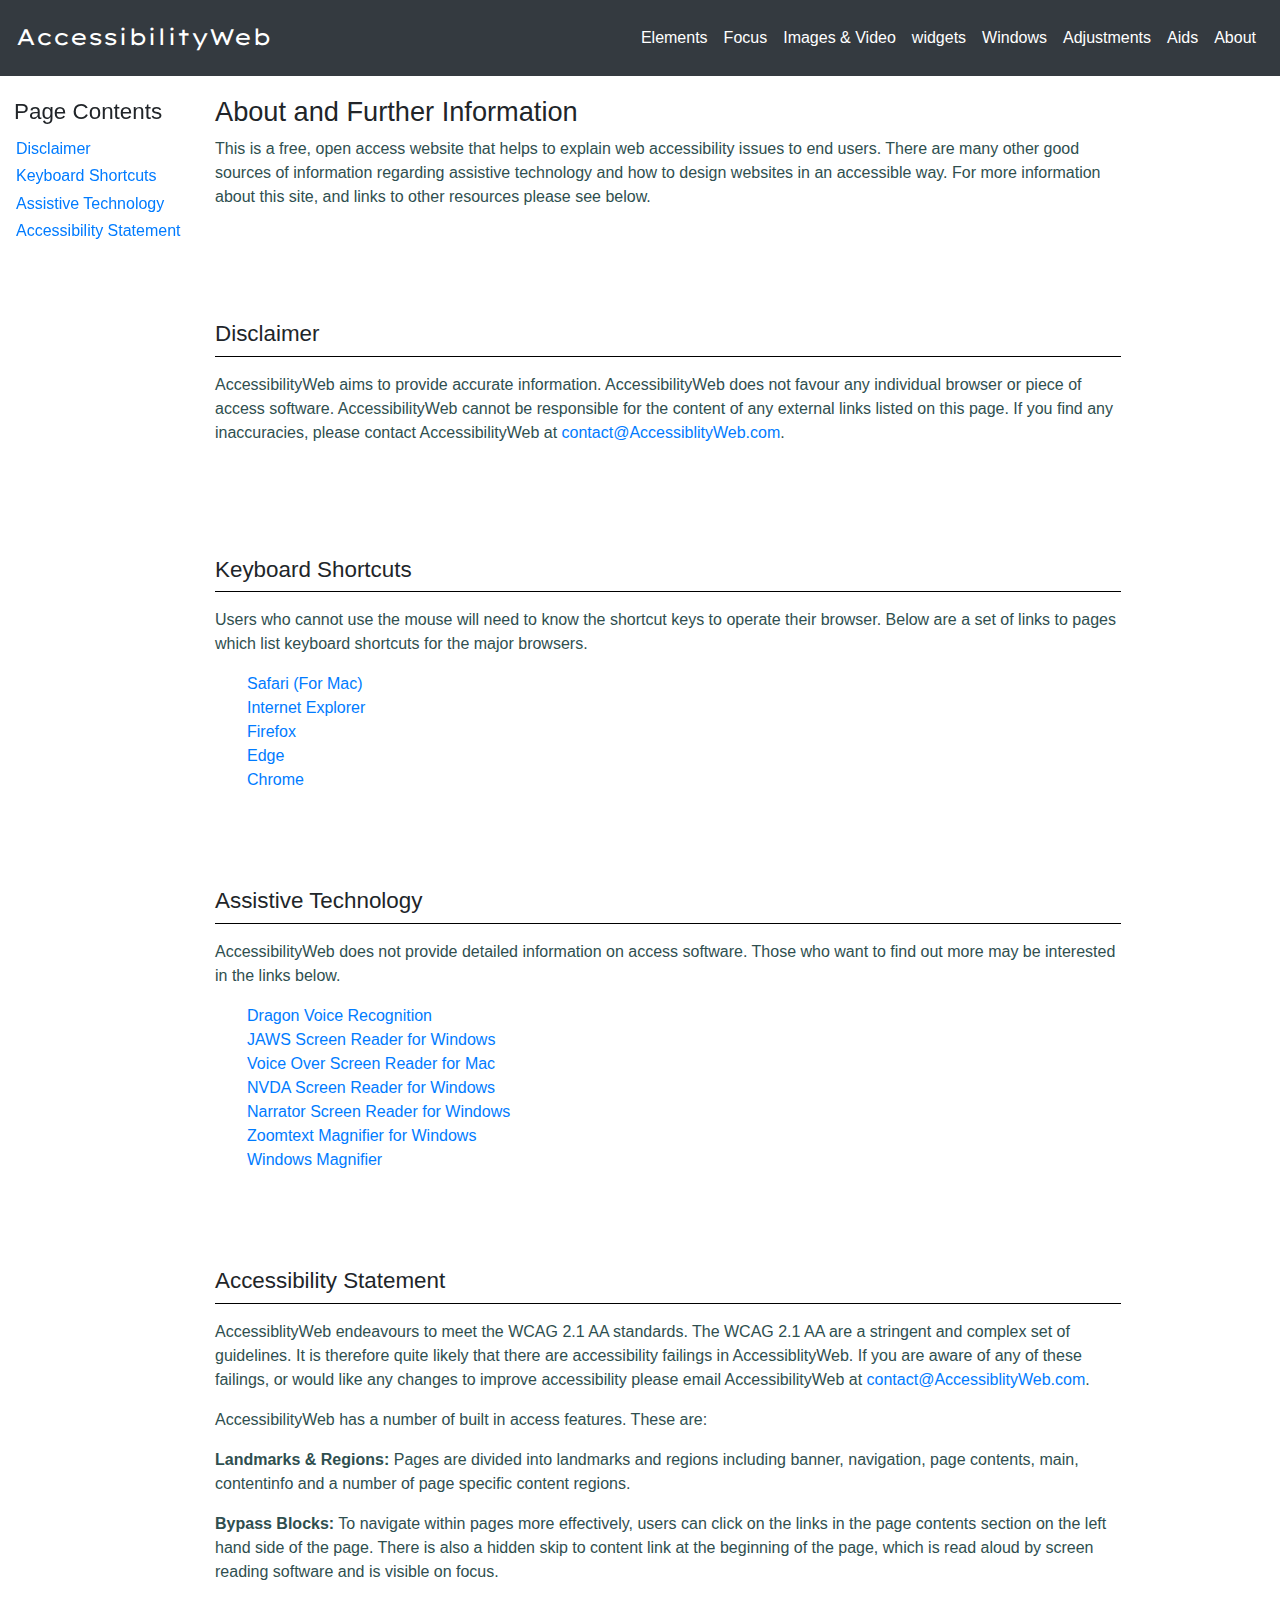
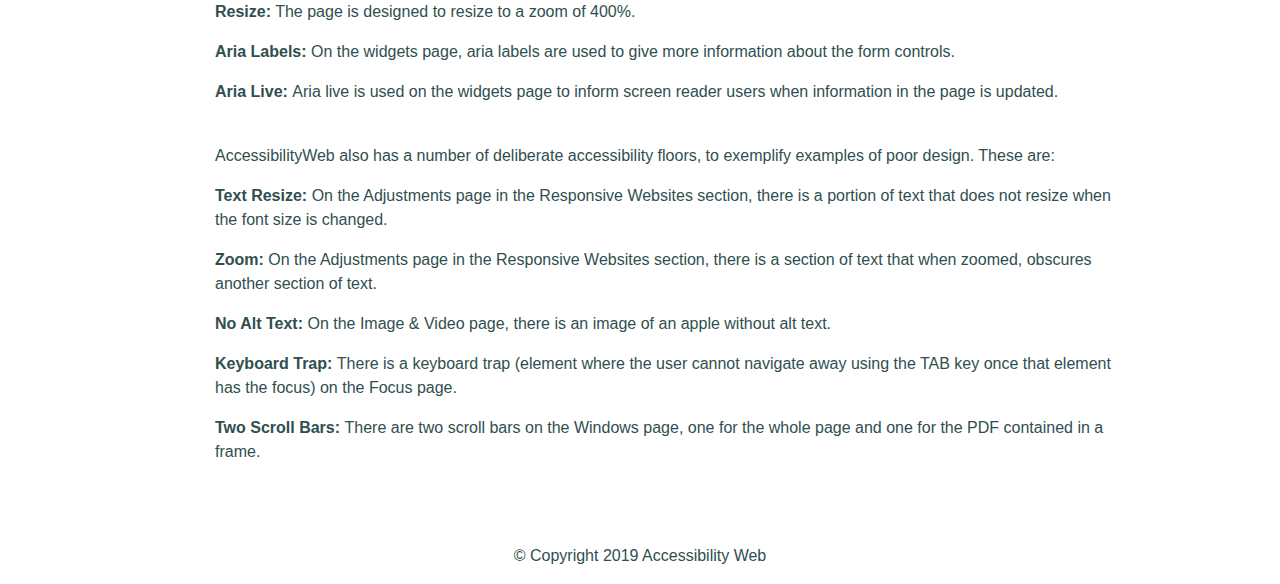
<file: about.html>
<!DOCTYPE html>
<html>
  <html lang="en" dir="ltr">
    <head>
      <meta charset="utf-8"><!--tells the browser that all the information is encoded using the utf8 coding system which includes all international sysmbols-->
      <meta name="description" content="Description of the AccessiblityWeb site, accessibility statement, links to other sites for further information" /> <!--the description is the bit that google displays-->
      <meta name="keywords" content="accessibility statement, JAWS, Narrator, voiceover, NVDA, Zoomtext, Dragon" /><!--makes the website easier to find for search engines-->
      <link href="https://fonts.googleapis.com/css?family=Lexend+Mega&display=swap" rel="stylesheet"><!--Google Fonts-->
      <link rel="stylesheet" href="https://stackpath.bootstrapcdn.com/bootstrap/4.3.1/css/bootstrap.min.css" integrity="sha384-ggOyR0iXCbMQv3Xipma34MD+dH/1fQ784/j6cY/iJTQUOhcWr7x9JvoRxT2MZw1T" crossorigin="anonymous"><!--Link to the bootstrap cdn.  Don't forget you also need the javascript bootstrap-->
      <link rel="stylesheet" type="text/css" href="styles/styles.css">
      <link rel="icon" href="myFavicon.ico"/> <!--code to link to the favicon-->
      <title>About & More Information - AccessibilityWeb</title>
  </head>
  <body>





    <div class="navbar navbar-expand-xl navbar-dark bg-dark fixed-top"> <!--THis div contains both the banner and the main nav.  They need to be contained in one container so the formatting which is chared by both divs works.  class Navbar is a bootstrap class.  Expand lg means navbar horizontal when screen is large.  fixed top fixes the navbar to the top-->
      <div role="banner">


        <a class="skiptocontent" href="#maincontent">Skip to Content</a>
        <a class="navbar-brand mainlogo" href="index.html">AccessibilityWeb</a>
      </div>

        <button role="navigation" class="navbar-toggler" type="button" data-toggle="collapse" data-target="#navbarSupportedContent" aria-controls="navbarSupportedContent" aria-expanded="false" aria-label="Toggle navigation">
          <span  class="navbar-toggler-icon"></span>
        </button>
      <div role="navigation" class="collapse navbar-collapse" id="navbarSupportedContent">
      <ul class="navbar-nav ml-auto">
        <li class="nav-item"><!--class Nav-item is a bootstrap class-->
          <a class="nav-link text-white" href="elements.html">Elements</a><!--text white colors text as white-->
        </li>
        <li class="nav-item"><!--class Nav-item is a bootstrap class-->
          <a class="nav-link text-white" href="focus.html">Focus</a><!--text white colors text as white-->
        </li>
        <li class="nav-item"> <!--class Nav-item is a bootstrap class-->
          <a class="nav-link text-white" href="imagesandvideo.html">Images & Video</a> <!--text white colors text as white-->
        </li>
        <li class="nav-item"> <!--class Nav-item is a bootstrap class-->
          <a class="nav-link text-white" href="widgets.html">widgets</a> <!--text white colors text as white-->
        </li>
        <li class="nav-item"> <!--class Nav-item is a bootstrap class-->
          <a class="nav-link text-white" href="windows.html">Windows</a> <!--text white colors text as white-->
        </li>
        <li class="nav-item"> <!--class Nav-item is a bootstrap class-->
          <a class="nav-link text-white" href="adjustments.html">Adjustments</a> <!--text white colors text as white-->
        </li>
        <li class="nav-item"> <!--class Nav-item is a bootstrap class-->
          <a class="nav-link text-white" href="accessibilityaids.html">Aids</a> <!--text white colors text as white-->
        </li>
        <li class="nav-item"> <!--class Nav-item is a bootstrap class-->
          <a class="nav-link text-white" href="about.html">About</a> <!--text white colors text as white-->
        </li>
      </ul>

    </div>
  </div>


<div class="container-fluid">

      <nav class="sidenav" aria-labelledby="pageContents">
        <h2 class="pageContents" id="pageContents">Page Contents</h2>
        <a href="#disclaimer">Disclaimer</a>
        <a href="#keyboardShortcuts">Keyboard Shortcuts</a><br/>
        <a href="#assistiveTechnology">Assistive Technology</a><br/>
        <a href="#accessibilityStatement">Accessibility Statement</a>
      </nav>

      <main> <!--using main is a semantic div for screen readers-->
        <div class="standardContents">
          <h1 class="headingTopPadding" id="maincontent">About and Further Information</h1>
          <p class="paragraphText">This is a free, open access website that helps to explain web accessibility issues to end users. There are many other good sources of information regarding assistive technology and how to design websites in an accessible way. For more information about this site, and links to other resources please see below.</p>
          <section role="region" aria-labelledby="disclaimer">
            <h2 class="headingTopPadding" id="disclaimer" tabindex="-1">Disclaimer</h2>
            <hr>
            <p class="paragraphText">AccessibilityWeb aims to provide accurate information. AccessibilityWeb does not favour any individual browser or piece of access software. AccessibilityWeb cannot be responsible for the content of any external links listed on this page. If you find any inaccuracies, please contact AccessibilityWeb at <a href="mailto:contact@AccessiblityWeb.com">contact@AccessiblityWeb.com</a>.</p>
          </section>
          <section role="region" aria-labelledby="keyboardShortcuts">
            <h2 class="headingTopPadding" id="keyboardShortcuts" tabindex="-1">Keyboard Shortcuts</h2>
            <hr>
            <p class="paragraphText">Users who cannot use the mouse will need to know the shortcut keys to operate their browser. Below are a set of links to pages which list keyboard shortcuts for the major browsers.</p>
            <a class="exampleMarginLeft" href="http://allhotkeys.com/safari_hotkeys.html">Safari (For Mac)</a><br />
            <a class="exampleMarginLeft" href="https://support.microsoft.com/en-gb/help/15357/windows-internet-explorer-11-keyboard-shortcuts">Internet Explorer</a><br />
            <a class="exampleMarginLeft" href="https://support.mozilla.org/en-US/kb/keyboard-shortcuts-perform-firefox-tasks-quickly">Firefox</a><br />
            <a class="exampleMarginLeft" href="https://support.microsoft.com/en-gb/help/13805/windows-keyboard-shortcuts-in-apps">Edge</a><br />
            <a class="exampleMarginLeft" href="https://support.google.com/chrome/answer/157179?hl=en-GB">Chrome</a>
          </section>
          <section role="region" aria-labelledby="assistiveTechnology">
            <h2 class="headingTopPadding" id="assistiveTechnology" tabindex="-1">Assistive Technology</h2>
            <hr>
            <p class="paragraphText">AccessibilityWeb does not provide detailed information on access software. Those who want to find out more may be interested in the links below.</p>
            <a class="exampleMarginLeft" href="https://www.nuance.com/content/dam/nuance/en_us/collateral/dragon/guide/gd-dragon-professional-workbook-en-us.pdf">Dragon Voice Recognition</a><br />
            <a class="exampleMarginLeft" href="https://support.freedomscientific.com/Content/Documents/Manuals/JAWS/JAWS-Quick-Start-Guide.pdf">JAWS Screen Reader for Windows</a><br />
            <a class="exampleMarginLeft" href="https://dequeuniversity.com/screenreaders/voiceover-keyboard-shortcuts">Voice Over Screen Reader for Mac</a><br />
            <a class="exampleMarginLeft" href="https://dequeuniversity.com/screenreaders/nvda-keyboard-shortcuts">NVDA Screen Reader for Windows</a><br />
            <a class="exampleMarginLeft" href="https://dequeuniversity.com/screenreaders/narrator-keyboard-shortcuts">Narrator Screen Reader for Windows</a><br />
            <a class="exampleMarginLeft" href="http://www.aisquared.com/docs/zt2018/ZoomText_2018_User_Guide_English_UK.pdf">Zoomtext Magnifier for Windows</a><br />
            <a class="exampleMarginLeft" href="https://support.microsoft.com/en-gb/help/11542/windows-use-magnifier-to-make-things-easier-to-see">Windows Magnifier</a><br />
          </section>
          <section role="region" aria-labelledby="accessibilityStatement">
            <h2 class="headingTopPadding" id="accessibilityStatement" tabindex="-1">Accessibility Statement</h2>
            <hr>
            <p class="paragraphText">AccessiblityWeb endeavours to meet the WCAG 2.1 AA standards. The WCAG 2.1 AA are a stringent and complex set of guidelines. It is therefore quite likely that there are accessibility failings in AccessiblityWeb. If you are aware of any of these failings, or would like any changes to improve accessibility please email AccessibilityWeb at <a href="mailto:contact@AccessiblityWeb.com">contact@AccessiblityWeb.com</a>.</p>
            <p class="paragraphText">AccessibilityWeb has a number of built in access features.  These are:</p>
            <p class="paragraphText"><strong>Landmarks & Regions:</strong> Pages are divided into landmarks and regions including banner, navigation, page contents, main, contentinfo and a number of page specific content regions.</p>
            <p class="paragraphText"><strong>Bypass Blocks:</strong> To navigate within pages more effectively, users can click on the links in the page contents section on the left hand side of the page. There is also a hidden skip to content link at the beginning of the page, which is read aloud by screen reading software and is visible on focus.</p>
            <p class="paragraphText"><strong>Resize:</strong> The page is designed to resize to a zoom of 400%.</p>
            <p class="paragraphText"><strong>Aria Labels:</strong> On the widgets page, aria labels are used to give more information about the form controls.</p>
            <p class="paragraphText"><strong>Aria Live: </strong>Aria live is used on the widgets page to inform screen reader users when information in the page is updated.</p>
            <br />
            <p class="paragraphText">AccessibilityWeb also has a number of deliberate accessibility floors, to exemplify examples of poor design. These are:</p>
            <p class="paragraphText"><strong>Text Resize: </strong>On the Adjustments page in the Responsive Websites section, there is a portion of text that does not resize when the font size is changed.</p>
            <p class="paragraphText"><strong>Zoom: </strong>On the Adjustments page in the Responsive Websites section, there is a section of text that when zoomed, obscures another section of text.</p>
            <p class="paragraphText"><strong>No Alt Text: </strong>On the Image & Video page, there is an image of an apple without alt text.</p>
            <p class="paragraphText"><strong>Keyboard Trap: </strong>There is a keyboard trap (element where the user cannot navigate away using the TAB key once that element has the focus) on the Focus page.</p>
          <p class="paragraphText"><strong>Two Scroll Bars: </strong>There are two scroll bars on the Windows page, one for the whole page and one for the PDF contained in a frame.</p>
          </section>
        </div>
    </main>

</div>

<footer>
    <div class="container-fluid">
      <p class="paragraphText">© Copyright 2019 Accessibility Web</p>
    </div>
</footer>

<!--style="text-align: center-->

    <script src="https://code.jquery.com/jquery-3.3.1.slim.min.js" integrity="sha384-q8i/X+965DzO0rT7abK41JStQIAqVgRVzpbzo5smXKp4YfRvH+8abtTE1Pi6jizo" crossorigin="anonymous"></script>
    <script src="https://cdnjs.cloudflare.com/ajax/libs/popper.js/1.14.7/umd/popper.min.js" integrity="sha384-UO2eT0CpHqdSJQ6hJty5KVphtPhzWj9WO1clHTMGa3JDZwrnQq4sF86dIHNDz0W1" crossorigin="anonymous"></script>
    <script src="https://stackpath.bootstrapcdn.com/bootstrap/4.3.1/js/bootstrap.min.js" integrity="sha384-JjSmVgyd0p3pXB1rRibZUAYoIIy6OrQ6VrjIEaFf/nJGzIxFDsf4x0xIM+B07jRM" crossorigin="anonymous"></script>
  </body>
</html>
</file>
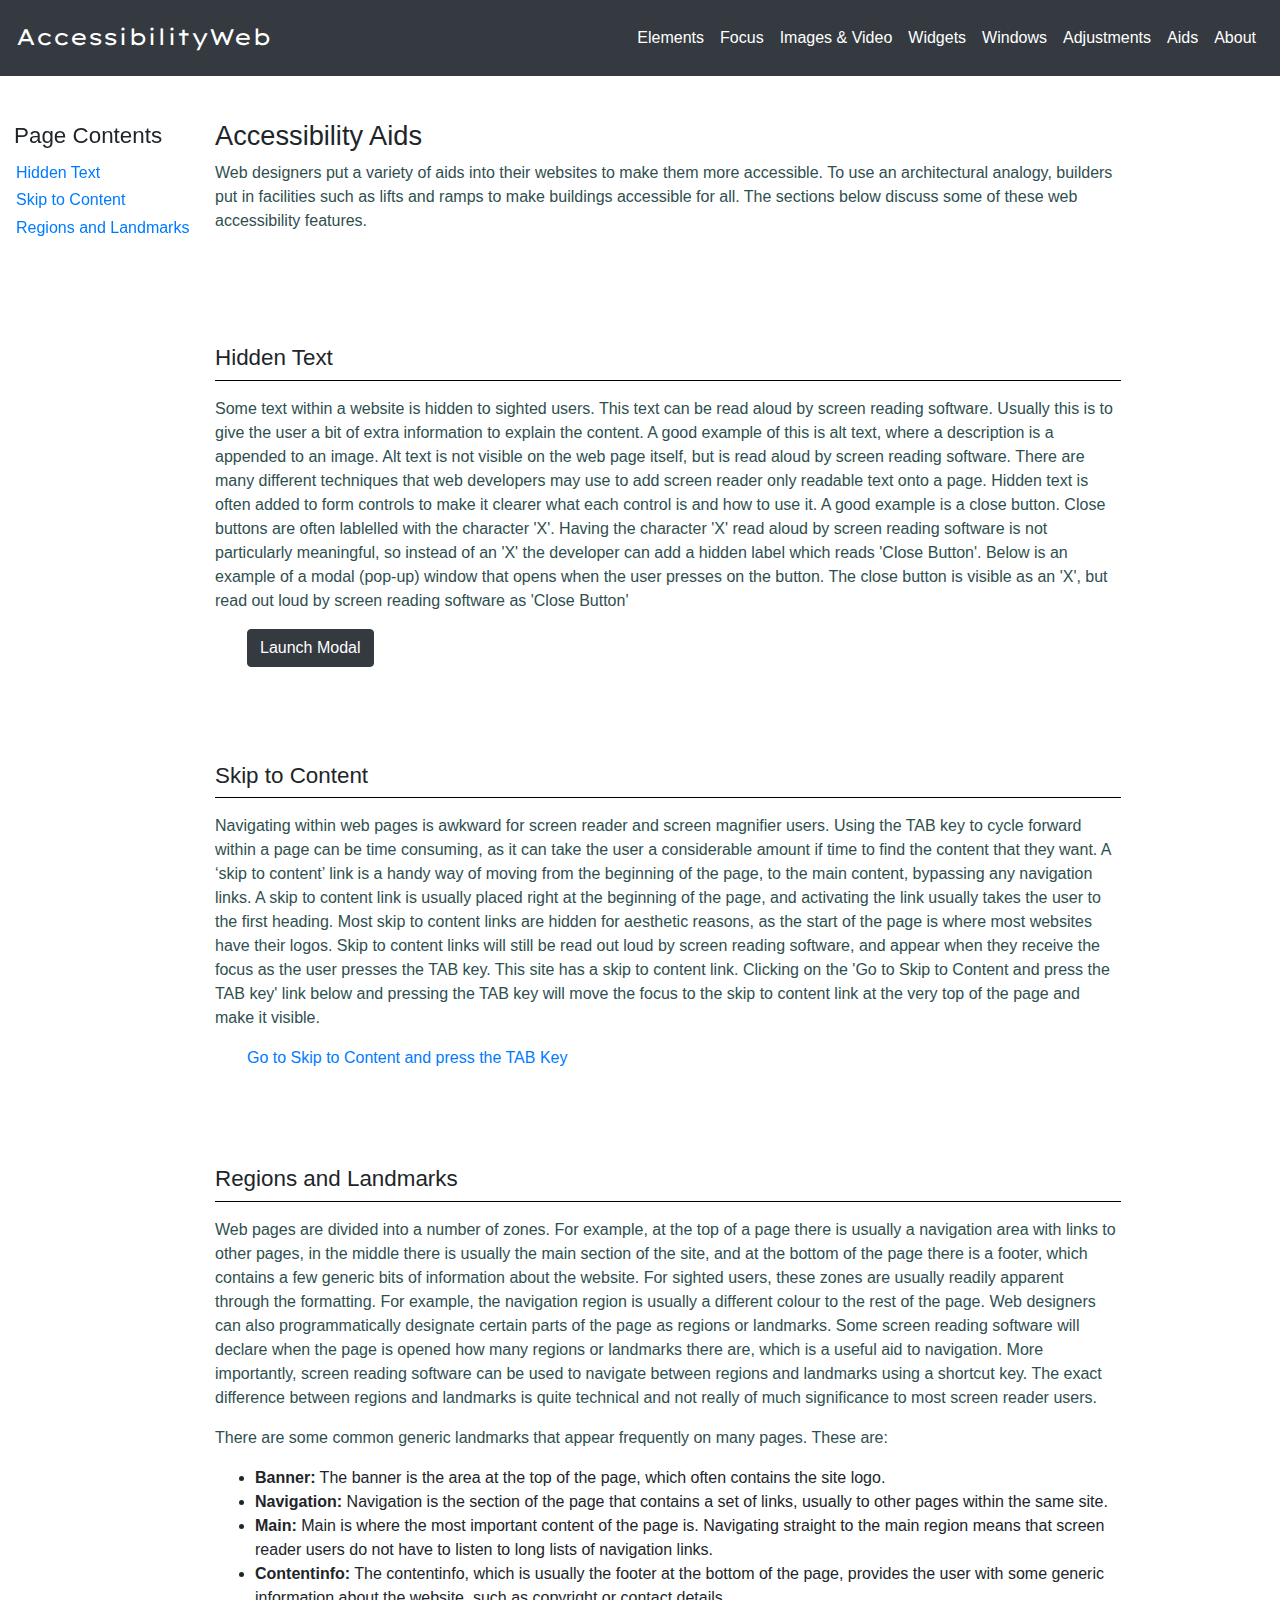
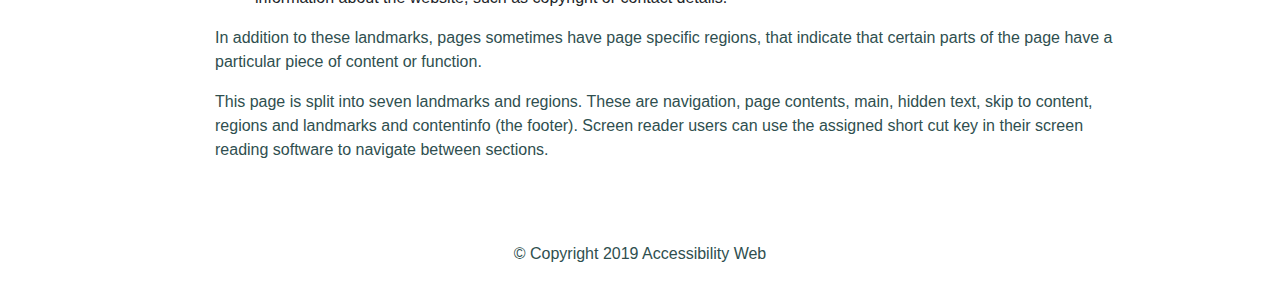
<file: accessibilityaids.html>
w<!DOCTYPE html>
<html>
  <html lang="en" dir="ltr">
    <head>
      <meta charset="utf-8"><!--tells the browser that all the information is encoded using the utf8 coding system which includes all international sysmbols-->
      <meta name="description" content="Web designers put a variety of aids into their websites to make them more accessible. The sections below discuss some of these web accessibility features." /> <!--the description is the bit that google displays-->
      <meta name="keywords" content="hidden text, alt text, aria-label, skip to content, regions, landmarks" /><!--makes the website easier to find for search engines-->
      <link href="https://fonts.googleapis.com/css?family=Lexend+Mega&display=swap" rel="stylesheet"><!--Google Fonts-->
      <link rel="stylesheet" href="https://stackpath.bootstrapcdn.com/bootstrap/4.3.1/css/bootstrap.min.css" integrity="sha384-ggOyR0iXCbMQv3Xipma34MD+dH/1fQ784/j6cY/iJTQUOhcWr7x9JvoRxT2MZw1T" crossorigin="anonymous"><!--Link to the bootstrap cdn.  Don't forget you also need the javascript bootstrap-->
      <link rel="stylesheet" type="text/css" href="styles/styles.css">
      <link rel="icon" href="myFavicon.ico"/> <!--code to link to the favicon-->
      <title>Accessibility Aids - AccessiblityWeb</title>
  </head>
  <body>

    <div class="navbar navbar-expand-xl navbar-dark bg-dark fixed-top"> <!--THis div contains both the banner and the main nav.  They need to be contained in one container so the formatting which is chared by both divs works.  class Navbar is a bootstrap class.  Expand lg means navbar horizontal when screen is large.  fixed top fixes the navbar to the top-->
      <div role="banner">


        <a class="skiptocontent" href="#maincontent">Skip to Content</a>
        <a class="navbar-brand mainlogo" href="index.html">AccessibilityWeb</a>
      </div>

        <button role="navigation" class="navbar-toggler" type="button" data-toggle="collapse" data-target="#navbarSupportedContent" aria-controls="navbarSupportedContent" aria-expanded="false" aria-label="Toggle navigation">
          <span  class="navbar-toggler-icon"></span>
        </button>
      <div role="navigation" class="collapse navbar-collapse" id="navbarSupportedContent">
      <ul class="navbar-nav ml-auto">
        <li class="nav-item"><!--class Nav-item is a bootstrap class-->
          <a class="nav-link text-white" href="elements.html">Elements</a><!--text white colors text as white-->
        </li>
        <li class="nav-item"><!--class Nav-item is a bootstrap class-->
          <a class="nav-link text-white" href="focus.html">Focus</a><!--text white colors text as white-->
        </li>
        <li class="nav-item"> <!--class Nav-item is a bootstrap class-->
          <a class="nav-link text-white" href="imagesandvideo.html">Images & Video</a> <!--text white colors text as white-->
        </li>
        <li class="nav-item"> <!--class Nav-item is a bootstrap class-->
          <a class="nav-link text-white" href="widgets.html">Widgets</a> <!--text white colors text as white-->
        </li>
        <li class="nav-item"> <!--class Nav-item is a bootstrap class-->
          <a class="nav-link text-white" href="windows.html">Windows</a> <!--text white colors text as white-->
        </li>
        <li class="nav-item"> <!--class Nav-item is a bootstrap class-->
          <a class="nav-link text-white" href="adjustments.html">Adjustments</a> <!--text white colors text as white-->
        </li>
        <li class="nav-item"> <!--class Nav-item is a bootstrap class-->
          <a class="nav-link text-white" href="accessibilityaids.html">Aids</a> <!--text white colors text as white-->
        </li>
        <li class="nav-item"> <!--class Nav-item is a bootstrap class-->
          <a class="nav-link text-white" href="about.html">About</a> <!--text white colors text as white-->
        </li>
      </ul>

    </div>
  </div>


<div class="container-fluid">

      <nav class="sidenav" aria-labelledby="pageContents">
        <h2 class="pageContents" id="pageContents" tabindex="-1">Page Contents</h2>
        <a href="#hiddentext">Hidden Text</a><br/>
        <a href="#skiptocontent">Skip to Content</a><br/>
        <a href="#regionsandlandmarks">Regions and Landmarks</a>

      </nav>

      <main> <!--using main is a semantic div for screen readers-->
        <div class="standardContents">
          <h1 class="headingTopPadding" id="maincontent">Accessibility Aids</h1>
          <p class="paragraphText">Web designers put a variety of aids into their websites to make them more accessible. To use an architectural analogy, builders put in facilities such as lifts and ramps to make buildings accessible for all. The sections below discuss some of these web accessibility features.</p>
          <section role="region" aria-labelledby="hiddentext">
            <h2 class="headingTopPadding" id="hiddentext" tabindex="-1">Hidden Text</h2>
            <hr>
            <p class="paragraphText">Some text within a website is hidden to sighted users. This text can be read aloud by screen reading software. Usually this is to give the user a bit of extra information to explain the content. A good example of this is alt text, where a description is a appended to an image. Alt text is not visible on the web page itself, but is read aloud by screen reading software. There are many different techniques that web developers may use to add screen reader only readable text onto a page. Hidden text is often added to form controls to make it clearer what each control is and how to use it. A good example is a close button. Close buttons are often lablelled with the character 'X'. Having the character 'X' read aloud by screen reading software is not particularly meaningful, so instead of an 'X' the developer can add a hidden label which reads 'Close Button'. Below is an example of a modal (pop-up) window that opens when the user presses on the button. The close button is visible as an 'X', but read out loud by screen reading software as 'Close Button' </p>
            <button type="button" class="btn btn-dark exampleMarginLeft" data-toggle="modal" data-target="#exampleModal" aria-label="Launch Modal Opens in Overlay">
              Launch Modal
            </button>

            <!-- Modal -->
            <div class="modal fade" id="exampleModal" tabindex="-1" role="dialog" aria-labelledby="exampleModalLabel" aria-hidden="true">
              <div class="modal-dialog" role="document">
                <div class="modal-content">
                  <div class="modal-header">
                    <h5 class="modal-title" id="exampleModalLabel" aria-label="Overlay window open">Example Modal Window with Screen Reader only Text</h5>
                    <button type="button" class="close" data-dismiss="modal" aria-label="Close Button">
                      <span aria-hidden="true">&times;</span>
                    </button>
                  </div>
                  <div class="modal-body">
                    <p class="paragraphText">The button labelled as X in the top right will close this modal window. The X is described as 'Close Button' to screen reading software, not 'X'.</p>
                  </div>
                </div>
              </div>
            </div>


          </section>
          <section role="region" aria-labelledby="skiptocontent">
            <h2 class="headingTopPadding" id="skiptocontent" tabindex="-1">Skip to Content</h2>
            <hr>
            <p class="paragraphText">Navigating within web pages is awkward for screen reader and screen magnifier users. Using the TAB key to cycle forward within a page can be time consuming, as it can take the user a considerable amount if time to find the content that they want. A ‘skip to content’ link is a handy way of moving from the beginning of the page, to the main content, bypassing any navigation links. A skip to content link is usually placed right at the beginning of the page, and activating the link usually takes the user to the first heading. Most skip to content links are hidden for aesthetic reasons, as the start of the page is where most websites have their logos. Skip to content links will still be read out loud by screen reading software, and appear when they receive the focus as the user presses the TAB key. This site has a skip to content link. Clicking on the 'Go to Skip to Content and press the TAB key' link below and pressing the TAB key will move the focus to the skip to content link at the very top of the page and make it visible.</p>
            <a class="exampleMarginLeft" onmousedown="document.getElementById("skipToContentTop").style.top = "0px";" href="">Go to Skip to Content and press the TAB Key</a>

          </section>
          <section role="region" aria-labelledby="regionsandlandmarks">
            <h2 class="headingTopPadding" id="regionsandlandmarks" tabindex="-1">Regions and Landmarks</h2>
            <hr>
            <p class="paragraphText">Web pages are divided into a number of zones. For example, at the top of a page there is usually a navigation area with links to other pages, in the middle there is usually the main section of the site, and at the bottom of the page there is a footer, which contains a few generic bits of information about the website. For sighted users, these zones are usually readily apparent through the formatting. For example, the navigation region is usually a different colour to the rest of the page. Web designers can also programmatically designate certain parts of the page as regions or landmarks. Some screen reading software will declare when the page is opened how many regions or landmarks there are, which is a useful aid to navigation. More importantly, screen reading software can be used to navigate between regions and landmarks using a shortcut key. The exact difference between regions and landmarks is quite technical and not really of much significance to most screen reader users. </p>
            <p class="paragraphText">There are some common generic landmarks that appear frequently on many pages. These are:</p>
            <ul>
              <li><strong>Banner:</strong> The banner is the area at the top of the page, which often contains the site logo.</li>
              <li><strong>Navigation:</strong> Navigation is the section of the page that contains a set of links, usually to other pages within the same site.</li>
              <li><strong>Main:</strong> Main is where the most important content of the page is. Navigating straight to the main region means that screen reader users do not have to listen to long lists of navigation links.</li>
              <li><strong>Contentinfo:</strong> The contentinfo, which is usually the footer at the bottom of the page, provides the user with some generic information about the website, such as copyright or contact details.</li>
            </ul>

            <p class="paragraphText">In addition to these landmarks, pages sometimes have page specific regions, that indicate that certain parts of the page have a particular piece of content or function.</p>
            <p class="paragraphText">This page is split into seven landmarks and regions. These are navigation, page contents, main, hidden text, skip to content, regions and landmarks and contentinfo (the footer). Screen reader users can use the assigned short cut key in their screen reading software to navigate between sections.</p>
    </main>

</div>

<footer>
    <div class="container-fluid">
      <p class="paragraphText">© Copyright 2019 Accessibility Web</p>
    </div>
</footer>

<!--style="text-align: center-->

    <script src="https://code.jquery.com/jquery-3.3.1.slim.min.js" integrity="sha384-q8i/X+965DzO0rT7abK41JStQIAqVgRVzpbzo5smXKp4YfRvH+8abtTE1Pi6jizo" crossorigin="anonymous"></script>
    <script src="https://cdnjs.cloudflare.com/ajax/libs/popper.js/1.14.7/umd/popper.min.js" integrity="sha384-UO2eT0CpHqdSJQ6hJty5KVphtPhzWj9WO1clHTMGa3JDZwrnQq4sF86dIHNDz0W1" crossorigin="anonymous"></script>
    <script src="https://stackpath.bootstrapcdn.com/bootstrap/4.3.1/js/bootstrap.min.js" integrity="sha384-JjSmVgyd0p3pXB1rRibZUAYoIIy6OrQ6VrjIEaFf/nJGzIxFDsf4x0xIM+B07jRM" crossorigin="anonymous"></script>
  </body>
</html>
</file>
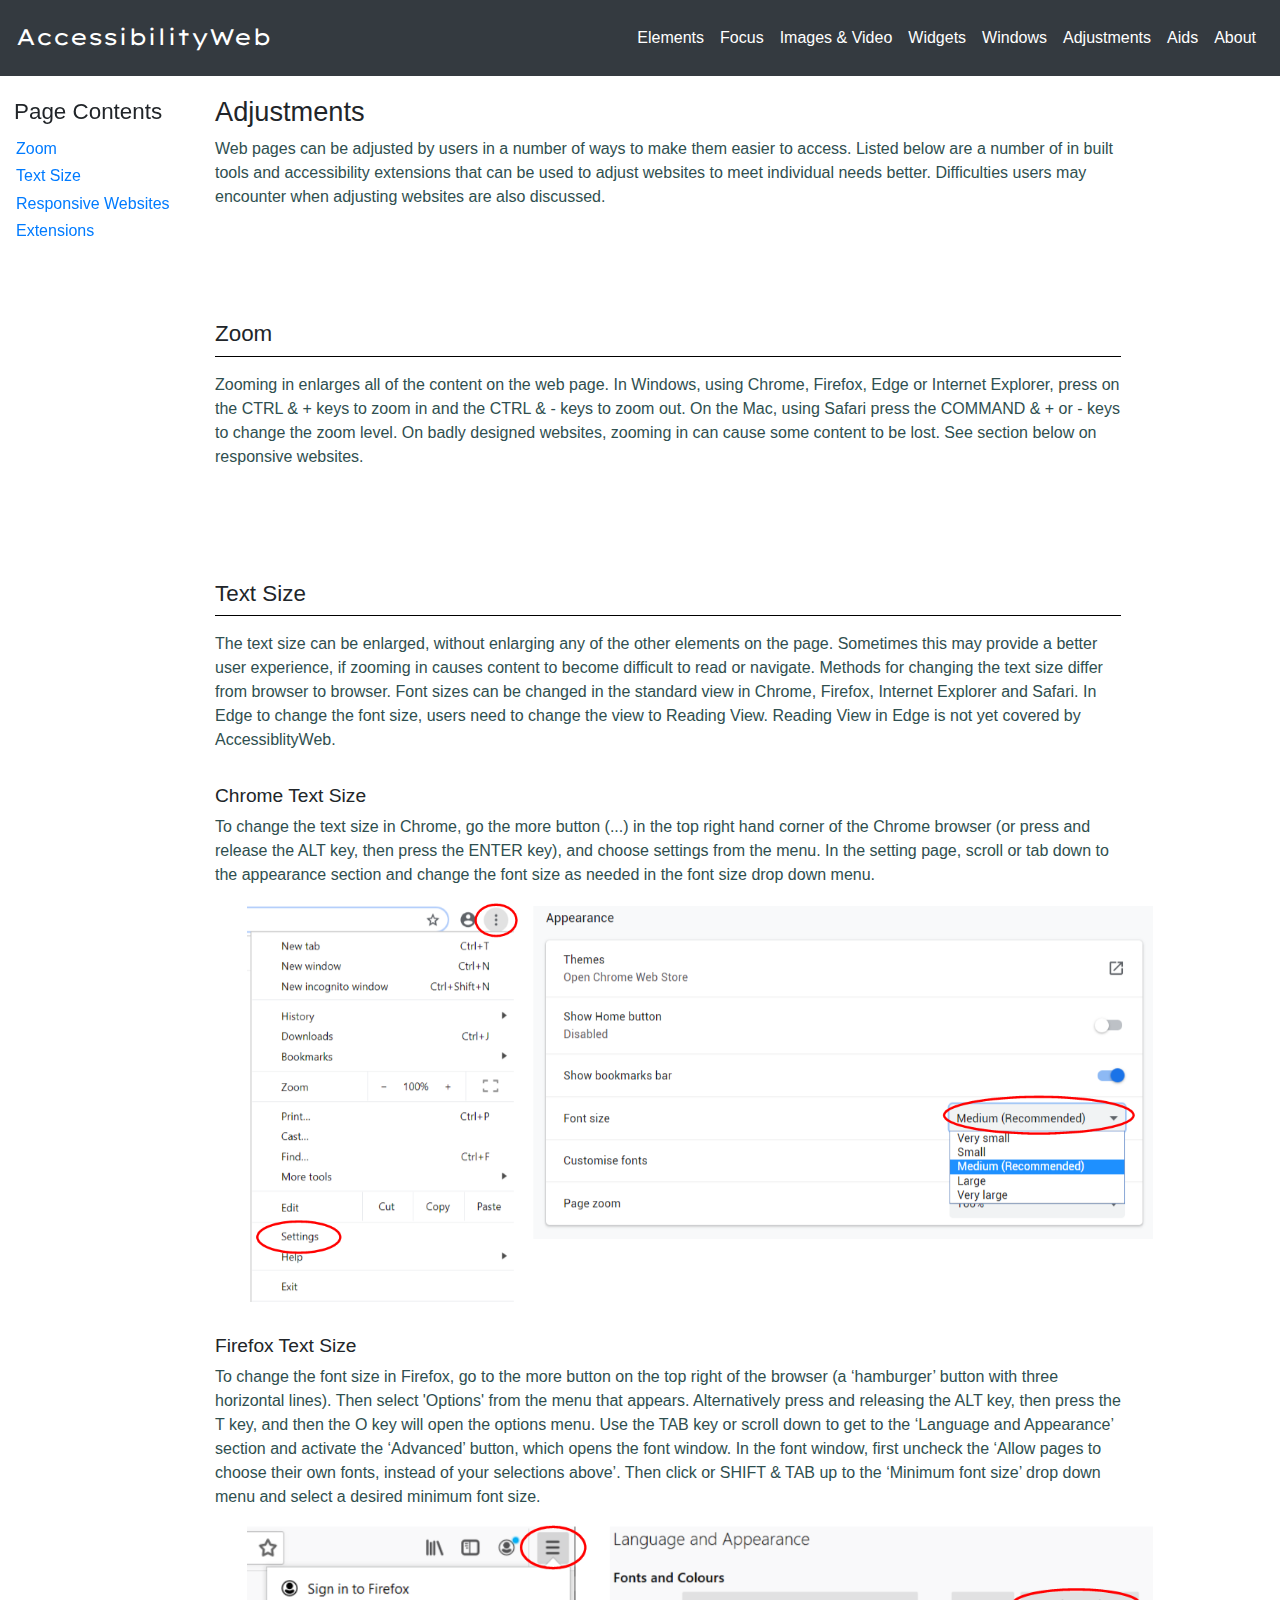
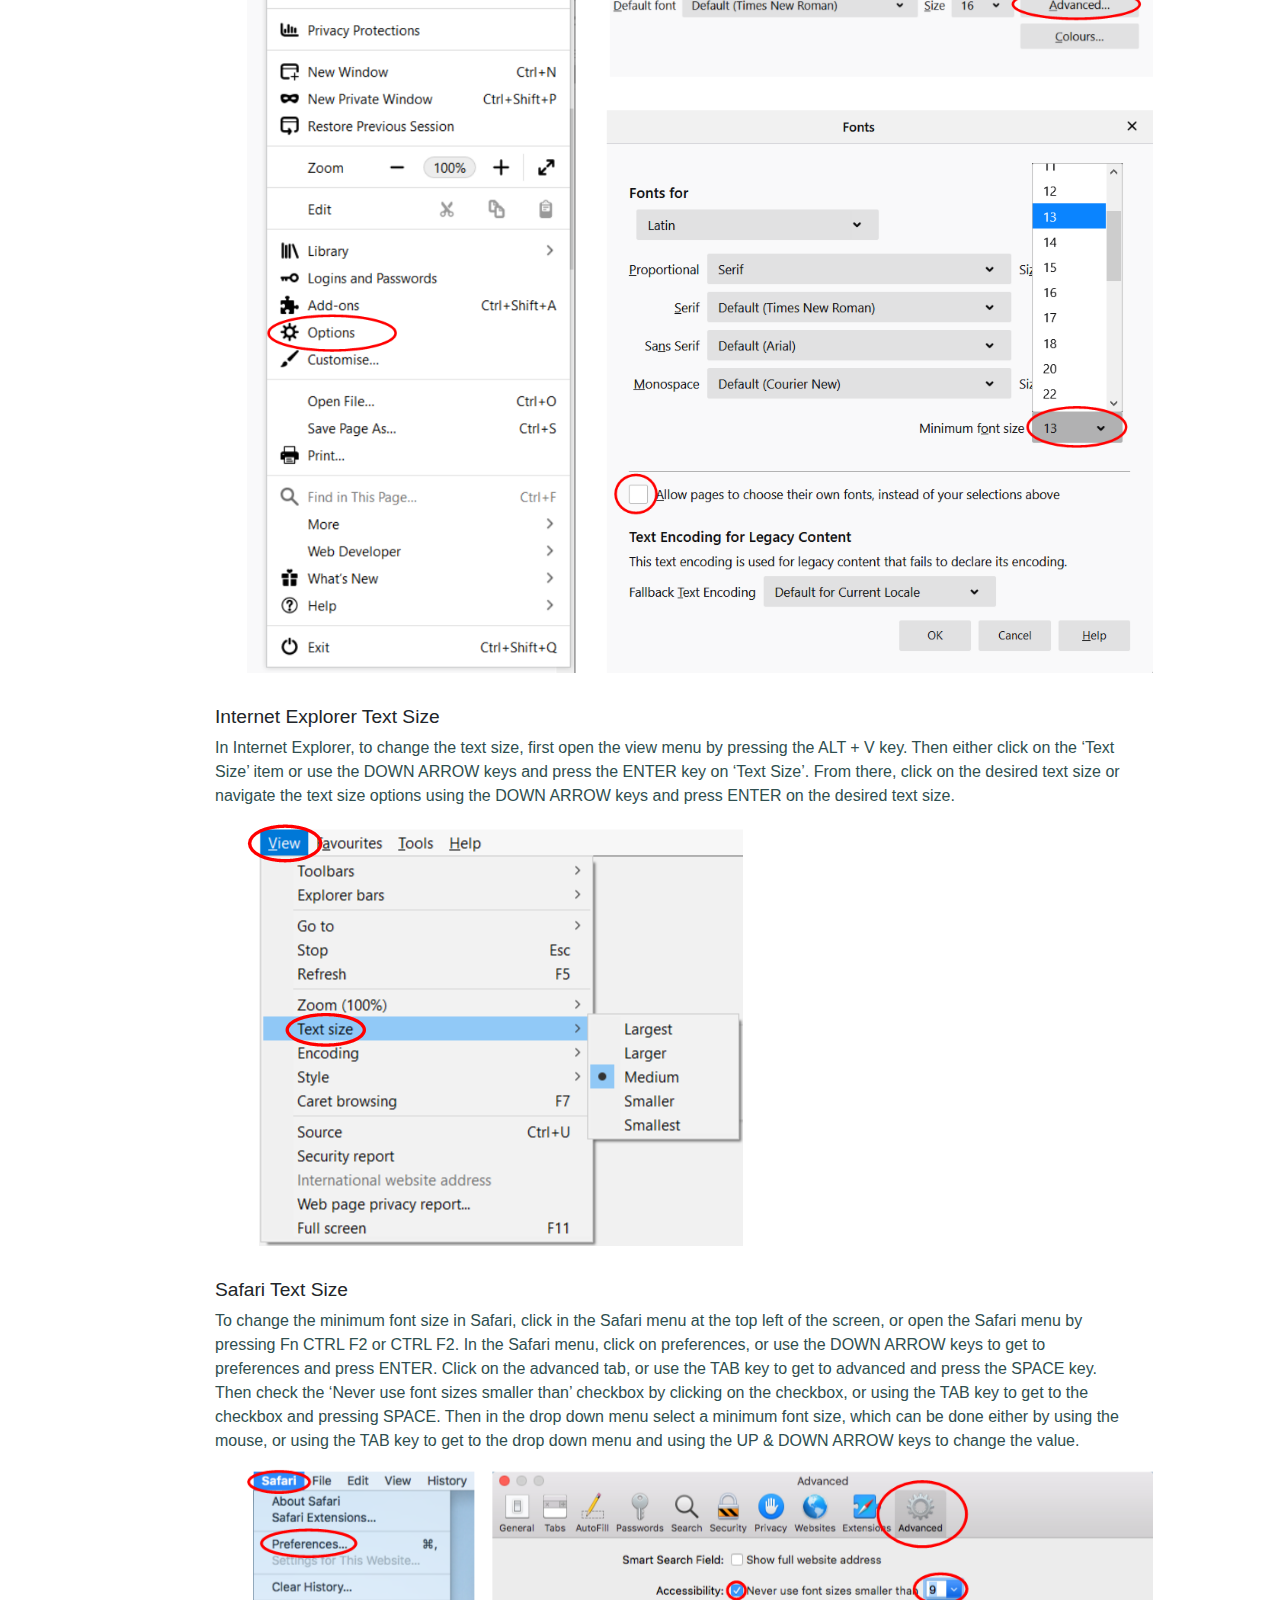
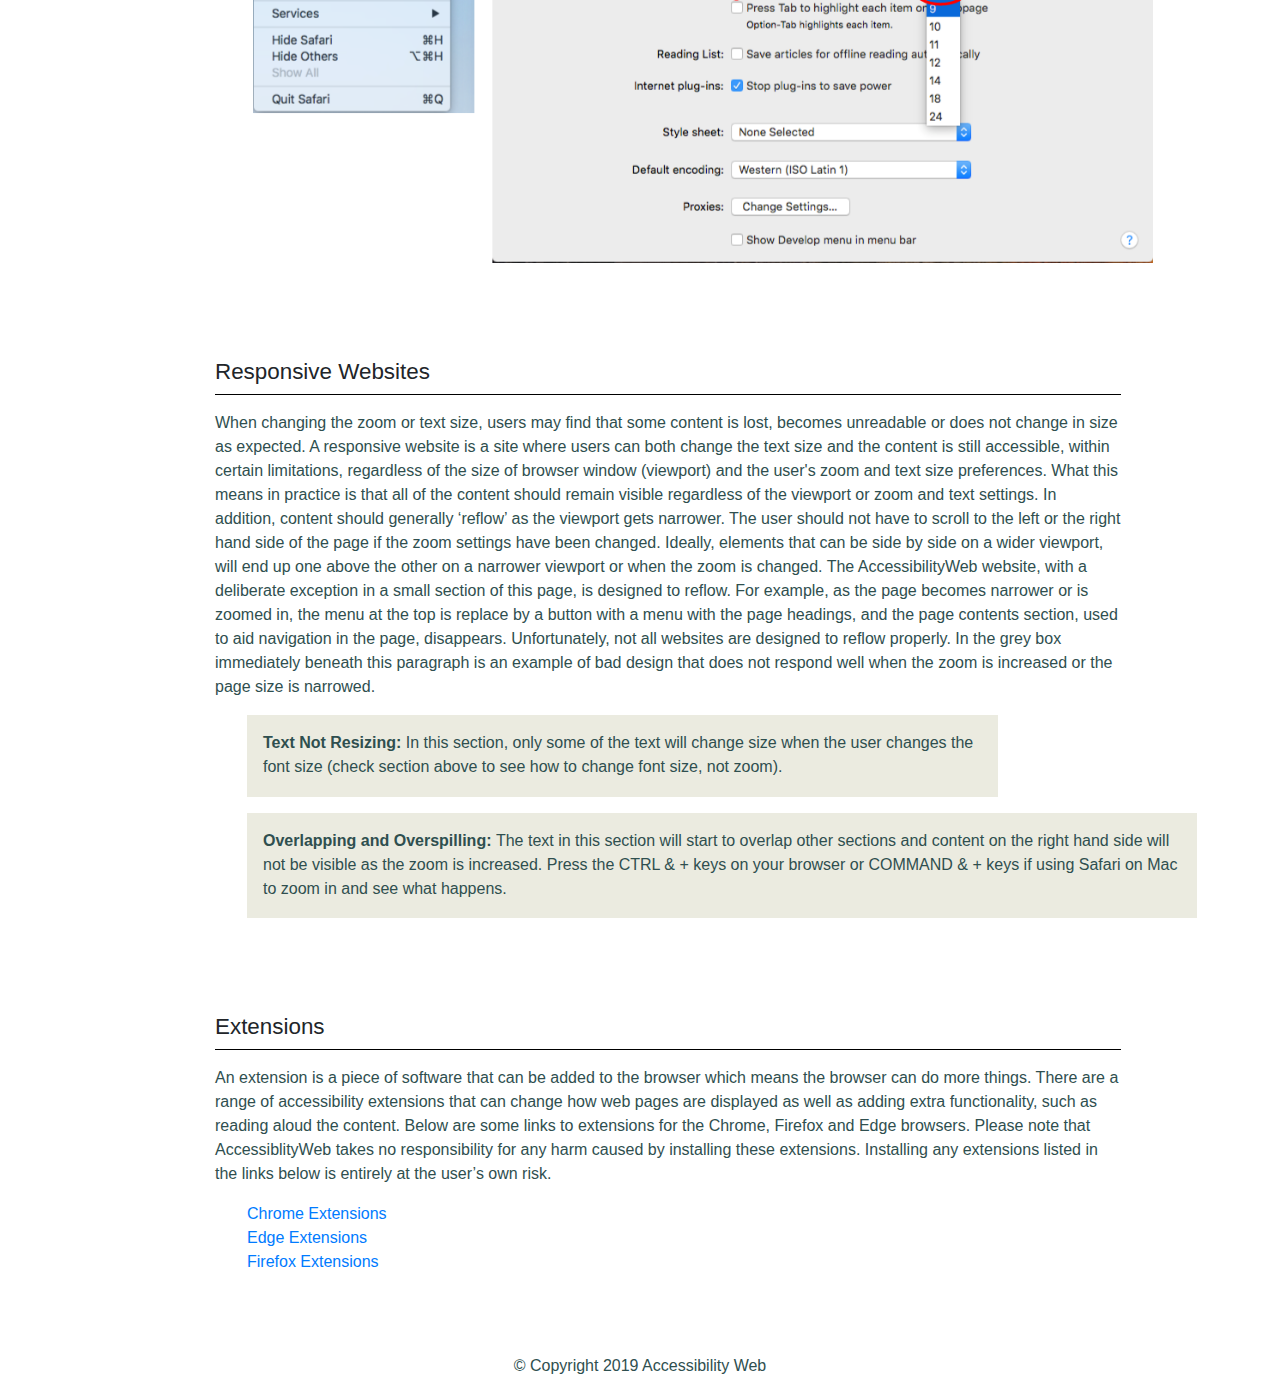
<file: adjustments.html>
<!DOCTYPE html>
<html>
  <html lang="en" dir="ltr">
    <head>
      <meta charset="utf-8"><!--tells the browser that all the information is encoded using the utf8 coding system which includes all international sysmbols-->
      <meta name="description" content="Web pages can be adjusted by users in a number of ways to make them easier to access. Listed below are a number of in built tools and accessibility extensions that can be used to adjust websites to meet individual needs better. Difficulties users may encounter when adjusting websites are also discussed." /> <!--the description is the bit that google displays-->
      <meta name="keywords" content="zoom, text size, responsive, extensions, add ons" /><!--makes the website easier to find for search engines-->
      <link href="https://fonts.googleapis.com/css?family=Lexend+Mega&display=swap" rel="stylesheet"><!--Google Fonts-->
      <link rel="stylesheet" href="https://stackpath.bootstrapcdn.com/bootstrap/4.3.1/css/bootstrap.min.css" integrity="sha384-ggOyR0iXCbMQv3Xipma34MD+dH/1fQ784/j6cY/iJTQUOhcWr7x9JvoRxT2MZw1T" crossorigin="anonymous"><!--Link to the bootstrap cdn.  Don't forget you also need the javascript bootstrap-->
      <link rel="stylesheet" type="text/css" href="styles/styles.css">
      <link rel="icon" href="myFavicon.ico"/> <!--code to link to the favicon-->
      <title>Adjustments - AccessiblityWeb</title>
  </head>
  <body>
    <div class="navbar navbar-expand-xl navbar-dark bg-dark fixed-top"> <!--THis div contains both the banner and the main nav.  They need to be contained in one container so the formatting which is chared by both divs works.  class Navbar is a bootstrap class.  Expand lg means navbar horizontal when screen is large.  fixed top fixes the navbar to the top-->
      <div role="banner">


        <a class="skiptocontent" href="#maincontent">Skip to Content</a>
        <a class="navbar-brand mainlogo" href="index.html">AccessibilityWeb</a>
      </div>

        <button role="navigation" class="navbar-toggler" type="button" data-toggle="collapse" data-target="#navbarSupportedContent" aria-controls="navbarSupportedContent" aria-expanded="false" aria-label="Toggle navigation">
          <span  class="navbar-toggler-icon"></span>
        </button>
      <div role="navigation" class="collapse navbar-collapse" id="navbarSupportedContent">
      <ul class="navbar-nav ml-auto">
        <li class="nav-item"><!--class Nav-item is a bootstrap class-->
          <a class="nav-link text-white" href="elements.html">Elements</a><!--text white colors text as white-->
        </li>
        <li class="nav-item"><!--class Nav-item is a bootstrap class-->
          <a class="nav-link text-white" href="focus.html">Focus</a><!--text white colors text as white-->
        </li>
        <li class="nav-item"> <!--class Nav-item is a bootstrap class-->
          <a class="nav-link text-white" href="imagesandvideo.html">Images & Video</a> <!--text white colors text as white-->
        </li>
        <li class="nav-item"> <!--class Nav-item is a bootstrap class-->
          <a class="nav-link text-white" href="widgets.html">Widgets</a> <!--text white colors text as white-->
        </li>
        <li class="nav-item"> <!--class Nav-item is a bootstrap class-->
          <a class="nav-link text-white" href="windows.html">Windows</a> <!--text white colors text as white-->
        </li>
        <li class="nav-item"> <!--class Nav-item is a bootstrap class-->
          <a class="nav-link text-white" href="adjustments.html">Adjustments</a> <!--text white colors text as white-->
        </li>
        <li class="nav-item"> <!--class Nav-item is a bootstrap class-->
          <a class="nav-link text-white" href="accessibilityaids.html">Aids</a> <!--text white colors text as white-->
        </li>
        <li class="nav-item"> <!--class Nav-item is a bootstrap class-->
          <a class="nav-link text-white" href="about.html">About</a> <!--text white colors text as white-->
        </li>
      </ul>

    </div>
  </div>


<div class="container-fluid">

      <nav class="sidenav" aria-labelledby="pageContents">
        <h2 class="pageContents" id="pageContents">Page Contents</h2>
        <a href="#zoom">Zoom</a><br/>
        <a href="#textSize">Text Size</a><br/>
        <a href="#responsive">Responsive Websites</a><br/>
        <a href="#extension">Extensions</a>
      </nav>

      <main> <!--using main is a semantic div for screen readers-->
        <div class="standardContents">
          <h1 class="headingTopPadding" id="maincontent">Adjustments</h1>
          <p class="paragraphText">Web pages can be adjusted by users in a number of ways to make them easier to access. Listed below are a number of in built tools and accessibility extensions that can be used to adjust websites to meet individual needs better. Difficulties users may encounter when adjusting websites are also discussed.</p>
          <section role="region" aria-labelledby="zoom">
            <h2 class="headingTopPadding" id="zoom" tabindex="-1">Zoom</h2>
            <hr>
            <p class="paragraphText">Zooming in enlarges all of the content on the web page. In Windows, using Chrome, Firefox, Edge or Internet Explorer, press on the CTRL & + keys to zoom in and the CTRL & - keys to zoom out. On the Mac, using Safari press the COMMAND & + or - keys to change the zoom level. On badly designed websites, zooming in can cause some content to be lost. See section below on responsive websites.  </p>
          </section>
          <section role="region" aria-labelledby="textSize">
            <h2 class="headingTopPadding" id="textSize" tabindex="-1">Text Size</h2>
            <hr>
            <p class="paragraphText">The text size can be enlarged, without enlarging any of the other elements on the page. Sometimes this may provide a better user experience, if zooming in causes content to become difficult to read or navigate. Methods for changing the text size differ from browser to browser. Font sizes can be changed in the standard view in Chrome, Firefox, Internet Explorer and Safari. In Edge to change the font size, users need to change the view to Reading View. Reading View in Edge is not yet covered by AccessiblityWeb.</p>
              <h3 class="h3TopMargin">Chrome Text Size</h3>
              <p class="paragraphText" class="exampleMarginLeft">To change the text size in Chrome, go the more button (...) in the top right hand corner of the Chrome browser (or press and release the ALT key, then press the ENTER key), and choose settings from the menu. In the setting page, scroll or tab down to the appearance section and change the font size as needed in the font size drop down menu.</p>
              <img class="exampleMarginLeft" src="images/ChromeFontSizeSettings.png" alt="showing how to adjust the text size in the Chrome browser, as described above." height="439px" width="1000px"/>
              <h3 class="h3TopMargin">Firefox Text Size</h3>
              <p class="paragraphText" class="exampleMarginLeft">
                To change the font size in Firefox, go to the more button on the top right of the browser (a ‘hamburger’ button with three horizontal lines). Then select 'Options' from the menu that appears. Alternatively press and releasing the ALT key, then press the T key, and then the O key will open the options menu.  Use the TAB key or scroll down to get to the ‘Language and Appearance’ section and activate the ‘Advanced’ button, which opens the font window. In the font window, first uncheck the ‘Allow pages to choose their own fonts, instead of your selections above’. Then click or SHIFT & TAB up to the ‘Minimum font size’ drop down menu and select a desired minimum font size.
              </p>
              <img class="exampleMarginLeft" src="images/FireFoxFontSizeSettings.png" alt="showing how to adjust the text size in the Firefox browser, as described above." height="825px" width="1000px"/>
              <h3 class="h3TopMargin">Internet Explorer Text Size</h3>
              <p class="paragraphText" class="exampleMarginLeft">In Internet Explorer, to change the text size, first open the view menu by pressing the ALT + V key. Then either click on the ‘Text Size’ item or use the DOWN ARROW keys and press the ENTER key on ‘Text Size’. From there, click on the desired text size or navigate the text size options using the DOWN ARROW keys and press ENTER on the desired text size. </p>
              <img class="exampleMarginLeft" src="images/IEFontSizeSettings.png" alt="showing how to adjust the text size in the Internet Explorer browser, as described above." height="422px" width="496px"/>

              <h3 class="h3TopMargin">Safari Text Size</h3>
              <p class="paragraphText" class="exampleMarginLeft">To change the minimum font size in Safari, click in the Safari menu at the top left of the screen, or open the Safari menu by pressing Fn CTRL F2 or CTRL F2. In the Safari menu, click on preferences, or use the DOWN ARROW keys to get to preferences and press ENTER. Click on the advanced tab, or use the TAB key to get to advanced and press the SPACE key. Then check the ‘Never use font sizes smaller than’ checkbox by clicking on the checkbox, or using the TAB key to get to the checkbox and pressing SPACE. Then in the drop down menu select a minimum font size, which can be done either by using the mouse, or using the TAB key to get to the drop down menu and using the UP & DOWN ARROW keys to change the value.</p>
              <img class="exampleMarginLeft" src="images/SafariFontSizeSettings.png" alt="showing how to adjust the text size in the Safari browser, as described above." height="460px" width="1056px"/>
          </section>



          <section class="relativeSection" role="region" aria-labelledby="responsive">
            <h2 class="headingTopPadding" id="responsive" tabindex="-1">Responsive Websites</h2>
            <hr>
            <p class="paragraphText">When changing the zoom or text size, users may find that some content is lost, becomes unreadable or does not change in size as expected. A responsive website is a site where users can both change the text size and the content is still accessible, within certain limitations, regardless of the size of browser window (viewport) and the user's zoom and text size preferences. What this means in practice is that all of the content should remain visible regardless of the viewport or zoom and text settings. In addition, content should generally ‘reflow’ as the viewport gets narrower. The user should not have to scroll to the left or the right hand side of the page if the zoom settings have been changed. Ideally, elements that can be side by side on a wider viewport, will end up one above the other on a narrower viewport or when the zoom is changed. The AccessibilityWeb website, with a deliberate exception in a small section of this page, is designed to reflow. For example, as the page becomes narrower or is zoomed in, the menu at the top is replace by a button with a menu with the page headings, and the page contents section, used to aid navigation in the page, disappears. Unfortunately, not all websites are designed to reflow properly. In the grey box immediately beneath this paragraph is an example of bad design that does not respond well when the zoom is increased or the page size is narrowed.</p>
            <div class="textNotResize exampleMarginLeft">
              <p class="paragraphText"><strong>Text Not Resizing: </strong>In this section, only some of the text will change size when the user<span class="textFixedSize"> changes the font size (check section above to see how to change font size, not zoom).</span> </p>
            </div>
            <div class="overlapDiv exampleMarginLeft">
              <p class="paragraphText"><strong>Overlapping and Overspilling: </strong>The text in this section will start to overlap other sections and content on the right hand side will not be visible as the zoom is increased. Press the CTRL & + keys on your browser or COMMAND & + keys if using Safari on Mac to zoom in and see what happens.</p>
            </div>
          </section>



          <section role="region" aria-labelledby="extension">
            <h2 class="headingTopPadding" id="extension" tabindex="-1">Extensions</h2>
            <hr>
            <p class="paragraphText">An extension is a piece of software that can be added to the browser which means the browser can do more things. There are a range of accessibility extensions that can change how web pages are displayed as well as adding extra functionality, such as reading aloud the content. Below are some links to extensions for the Chrome, Firefox and Edge browsers. Please note that AccessiblityWeb takes no responsibility for any harm caused by installing these extensions. Installing any extensions listed in the links below is entirely at the user’s own risk.</p>
            <a class="exampleMarginLeft" href="https://chrome.google.com/webstore/category/collection/accessibility">Chrome Extensions</a><br />
            <a class="exampleMarginLeft" href="https://www.microsoft.com/en-gb/search/shop/apps?q=accessibility">Edge Extensions</a><br />
            <a class="exampleMarginLeft" href="https://accessfirefox.org/Firefox_Accessibility_Extensions.php">Firefox Extensions</a><br />
          </section>

        </div>
    </main>

</div>

<footer>
    <div class="container-fluid">
      <p class="paragraphText">© Copyright 2019 Accessibility Web</p>
    </div>
</footer>

<!--style="text-align: center-->

    <script src="https://code.jquery.com/jquery-3.3.1.slim.min.js" integrity="sha384-q8i/X+965DzO0rT7abK41JStQIAqVgRVzpbzo5smXKp4YfRvH+8abtTE1Pi6jizo" crossorigin="anonymous"></script>
    <script src="https://cdnjs.cloudflare.com/ajax/libs/popper.js/1.14.7/umd/popper.min.js" integrity="sha384-UO2eT0CpHqdSJQ6hJty5KVphtPhzWj9WO1clHTMGa3JDZwrnQq4sF86dIHNDz0W1" crossorigin="anonymous"></script>
    <script src="https://stackpath.bootstrapcdn.com/bootstrap/4.3.1/js/bootstrap.min.js" integrity="sha384-JjSmVgyd0p3pXB1rRibZUAYoIIy6OrQ6VrjIEaFf/nJGzIxFDsf4x0xIM+B07jRM" crossorigin="anonymous"></script>
  </body>
</html>
</file>
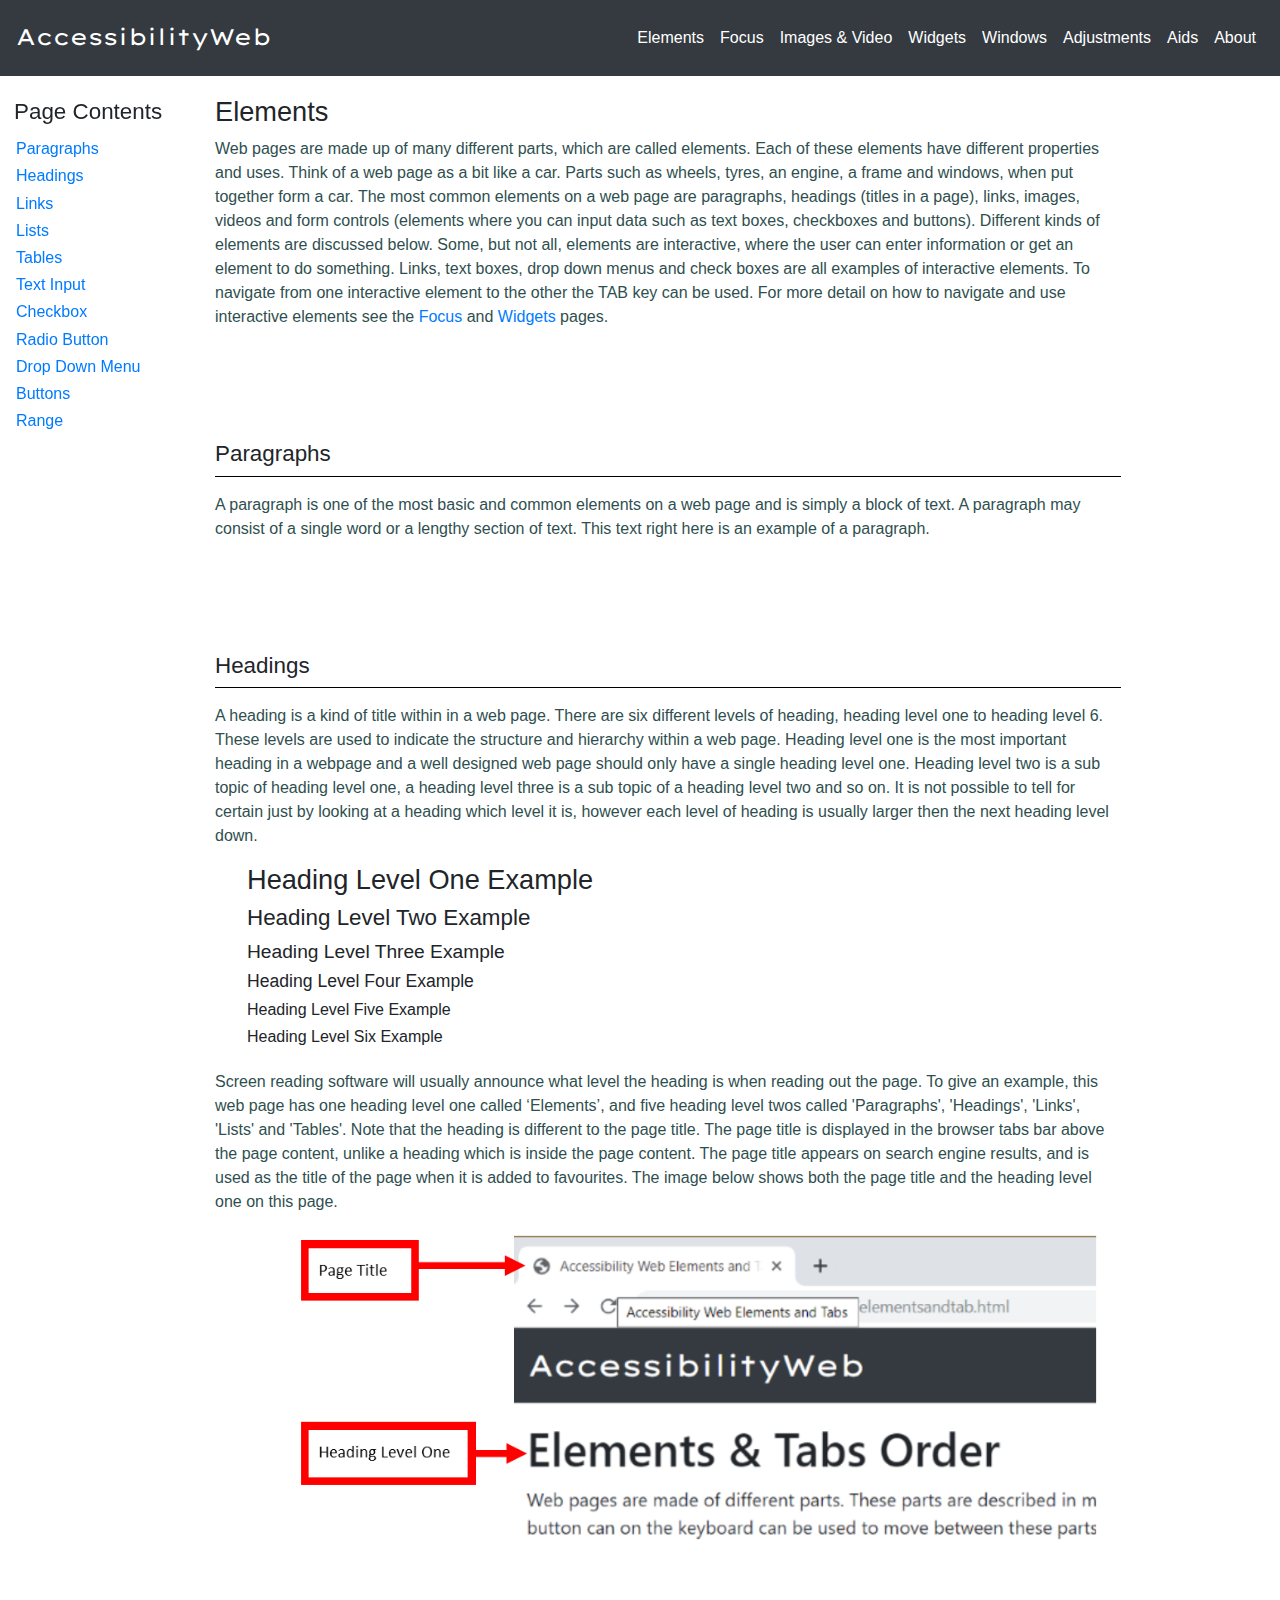
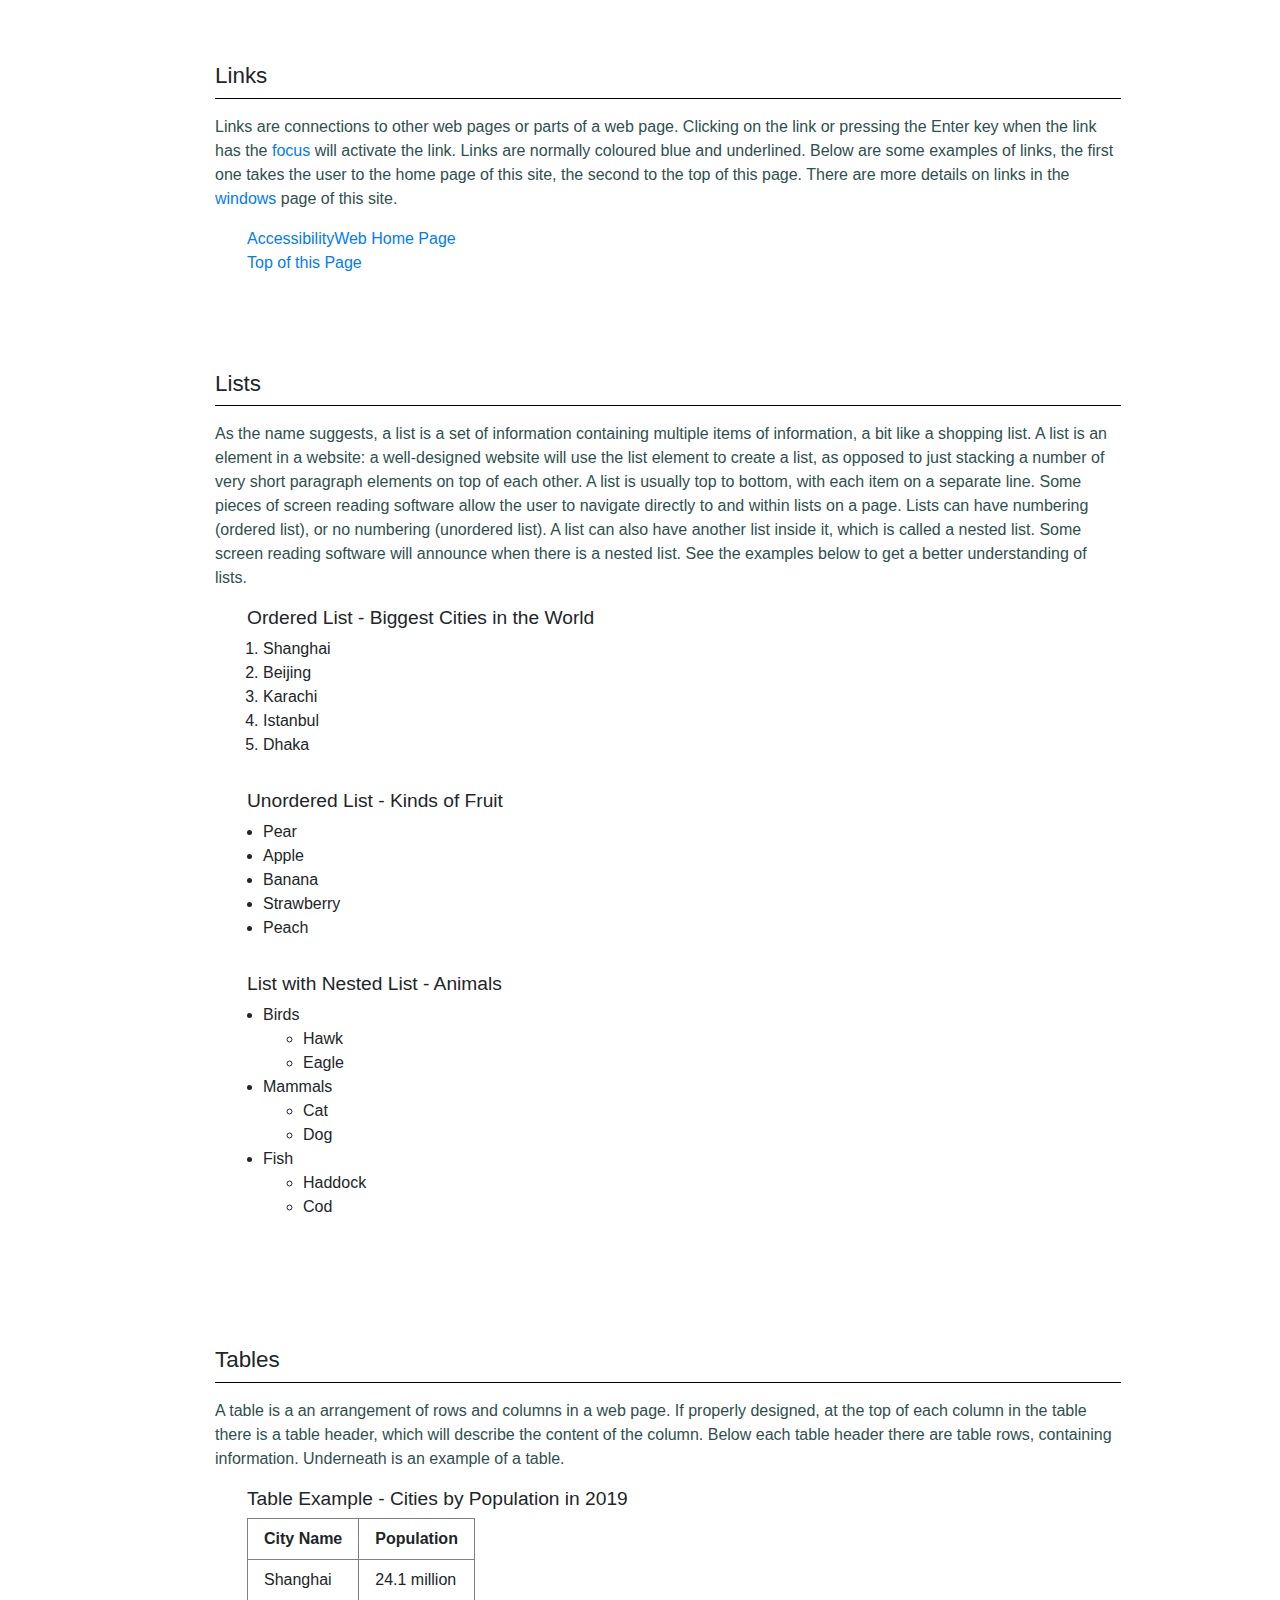
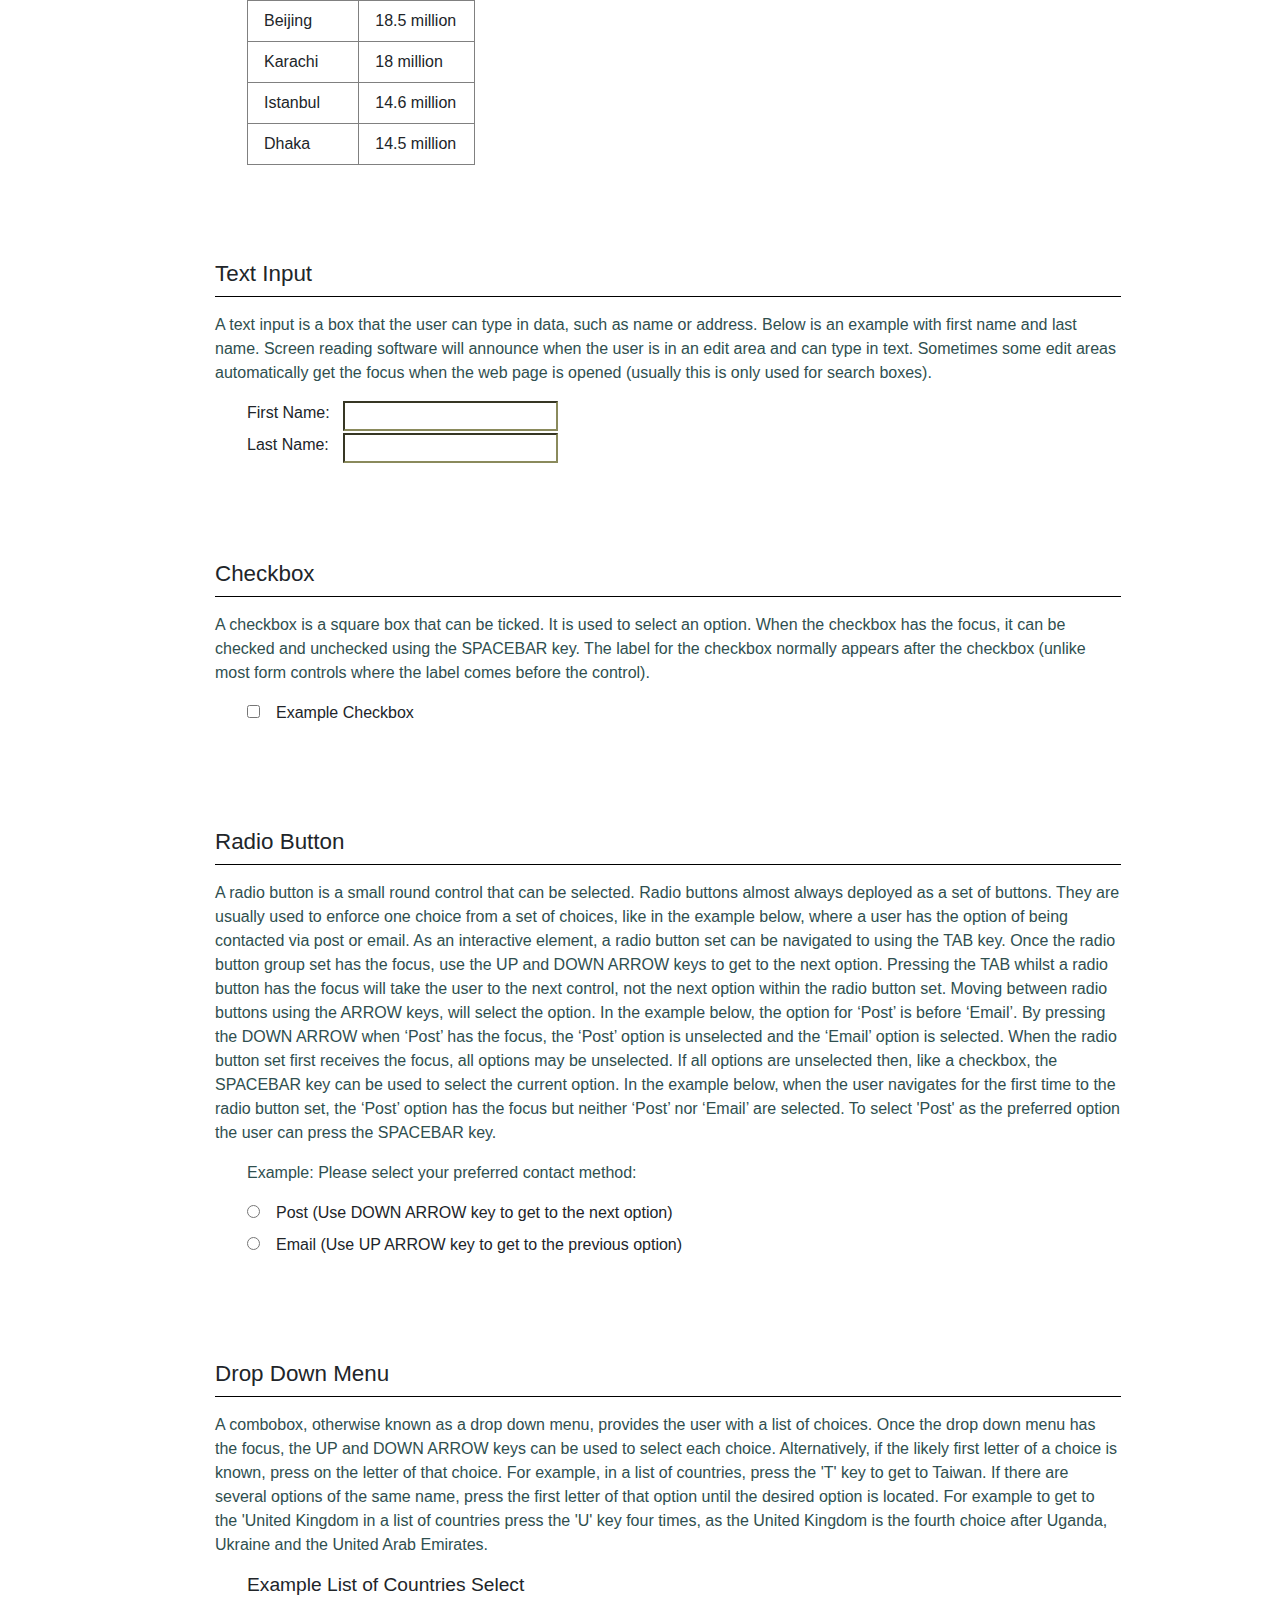
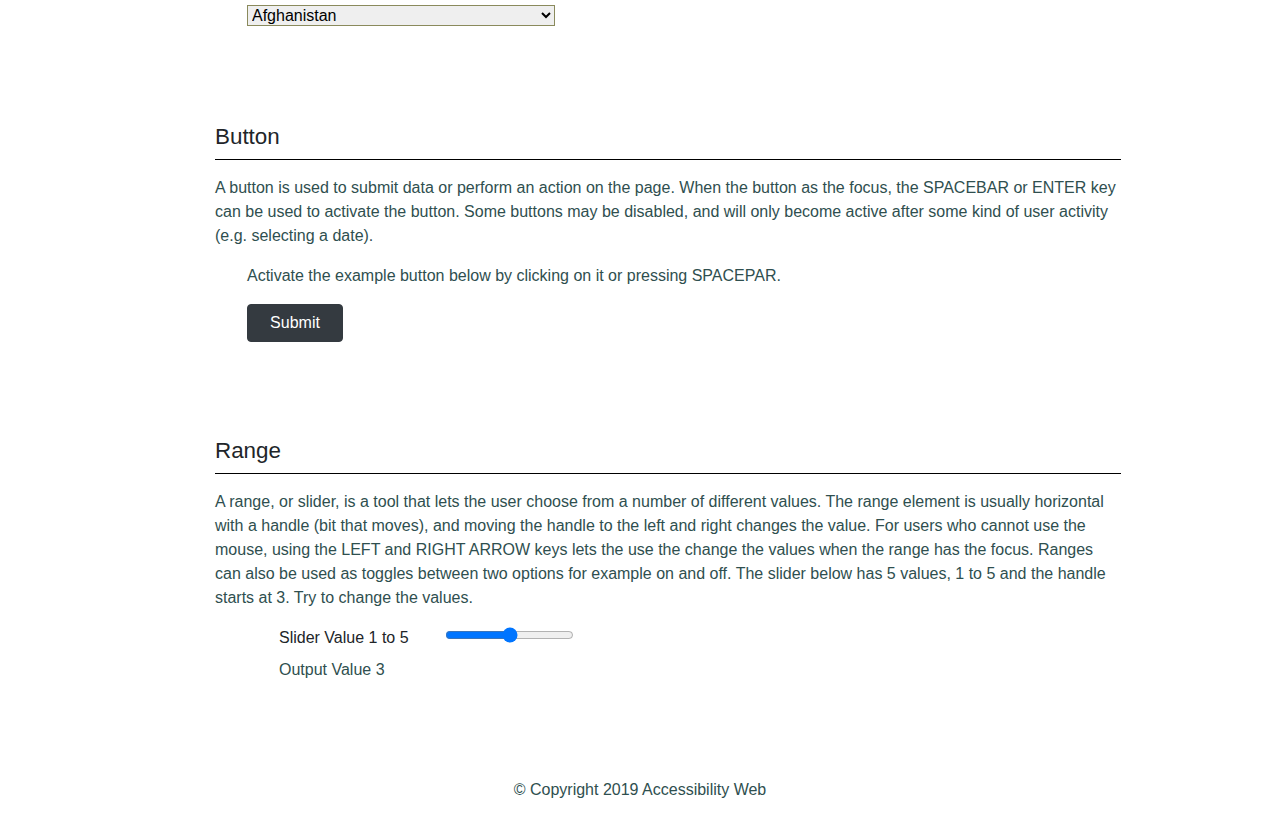
<file: elements.html>
<!DOCTYPE html>
<html>
  <html lang="en" dir="ltr">
    <head>
      <meta charset="utf-8"><!--tells the browser that all the information is encoded using the utf8 coding system which includes all international sysmbols-->
      <meta name="description" content="Web pages are made up for many different parts, which are called elements. Each of these elements have different properties and uses.  Think of a web page as a bit like a car. Parts such as wheels, tyres, an engine, a frame and windows, when put together form a car. The most common elements on a web page are paragraphs, headings (titles in a page), links, images, videos and form controls (elements where you can input data). Different kinds of elements are discussed on this page." /> <!--the description is the bit that google displays-->
      <meta name="keywords" content="elements, paragraphs, paragraph, headings, heading, links, link, lists, list, title, titles, table, tables" /><!--makes the website easier to find for search engines-->
      <link href="https://fonts.googleapis.com/css?family=Lexend+Mega&display=swap" rel="stylesheet"><!--Google Fonts-->
      <link rel="stylesheet" href="https://stackpath.bootstrapcdn.com/bootstrap/4.3.1/css/bootstrap.min.css" integrity="sha384-ggOyR0iXCbMQv3Xipma34MD+dH/1fQ784/j6cY/iJTQUOhcWr7x9JvoRxT2MZw1T" crossorigin="anonymous"><!--Link to the bootstrap cdn.  Don't forget you also need the javascript bootstrap-->
      <link rel="stylesheet" type="text/css" href="styles/styles.css">
      <link rel="icon" href="myFavicon.ico"/> <!--code to link to the favicon-->
      <title>Elements - AccessiblityWeb</title>
  </head>
  <body>
    <div class="navbar navbar-expand-xl navbar-dark bg-dark fixed-top"> <!--THis div contains both the banner and the main nav.  They need to be contained in one container so the formatting which is chared by both divs works.  class Navbar is a bootstrap class.  Expand lg means navbar horizontal when screen is large.  fixed top fixes the navbar to the top-->
      <div role="banner">


        <a class="skiptocontent" href="#maincontent">Skip to Content</a>
        <a class="navbar-brand mainlogo" href="index.html">AccessibilityWeb</a>
      </div>

        <button role="navigation" class="navbar-toggler" type="button" data-toggle="collapse" data-target="#navbarSupportedContent" aria-controls="navbarSupportedContent" aria-expanded="false" aria-label="Toggle navigation">
          <span  class="navbar-toggler-icon"></span>
        </button>
      <div role="navigation" class="collapse navbar-collapse" id="navbarSupportedContent">
      <ul class="navbar-nav ml-auto">
        <li class="nav-item"><!--class Nav-item is a bootstrap class-->
          <a class="nav-link text-white" href="elements.html">Elements</a><!--text white colors text as white-->
        </li>
        <li class="nav-item"><!--class Nav-item is a bootstrap class-->
          <a class="nav-link text-white" href="focus.html">Focus</a><!--text white colors text as white-->
        </li>
        <li class="nav-item"> <!--class Nav-item is a bootstrap class-->
          <a class="nav-link text-white" href="imagesandvideo.html">Images & Video</a> <!--text white colors text as white-->
        </li>
        <li class="nav-item"> <!--class Nav-item is a bootstrap class-->
          <a class="nav-link text-white" href="widgets.html">Widgets</a> <!--text white colors text as white-->
        </li>
        <li class="nav-item"> <!--class Nav-item is a bootstrap class-->
          <a class="nav-link text-white" href="windows.html">Windows</a> <!--text white colors text as white-->
        </li>
        <li class="nav-item"> <!--class Nav-item is a bootstrap class-->
          <a class="nav-link text-white" href="adjustments.html">Adjustments</a> <!--text white colors text as white-->
        </li>
        <li class="nav-item"> <!--class Nav-item is a bootstrap class-->
          <a class="nav-link text-white" href="accessibilityaids.html">Aids</a> <!--text white colors text as white-->
        </li>
        <li class="nav-item"> <!--class Nav-item is a bootstrap class-->
          <a class="nav-link text-white" href="about.html">About</a> <!--text white colors text as white-->
        </li>
      </ul>

    </div>
  </div>


<div class="container-fluid">

      <nav class="sidenav" aria-labelledby="pageContents">
        <h2 class="pageContents" id="pageContents">Page Contents</h2>
        <a href="#paragraphs">Paragraphs</a><br/>
        <a href="#headings">Headings</a><br/>
        <a href="#links">Links</a><br/>
        <a href="#lists">Lists</a><br/>
        <a href="#tables">Tables</a><br/>
        <a href="#textInput">Text Input</a><br/>
        <a href="#checkbox">Checkbox</a><br/>
        <a href="#radiobutton">Radio Button</a><br/>
        <a href="#dropDownMenu">Drop Down Menu</a><br/>
        <a href="#button">Buttons</a><br/>
        <a href="#range">Range</a><br/>
      </nav>

      <main> <!--using main is a semantic div for screen readers-->
        <div class="standardContents">
          <h1 class="headingTopPadding" id="maincontent">Elements</h1>
          <p class="paragraphText">Web pages are made up of many different parts, which are called elements. Each of these elements have different properties and uses. Think of a web page as a bit like a car. Parts such as wheels, tyres, an engine, a frame and windows, when put together form a car. The most common elements on a web page are paragraphs, headings (titles in a page), links, images, videos and form controls (elements where you can input data such as text boxes, checkboxes and buttons). Different kinds of elements are discussed below. Some, but not all, elements are interactive, where the user can enter information or get an element to do something. Links, text boxes, drop down menus and check boxes are all examples of interactive elements. To navigate from one interactive element to the other the TAB key can be used. For more detail on how to navigate and use interactive elements see the <a href="focus.html">Focus</a> and <a href="widgets.html">Widgets</a> pages.</p>
          <section role="region" aria-labelledby="paragraphs">
            <h2 class="headingTopPadding" id="paragraphs" tabindex="-1">Paragraphs</h2>
            <hr>
            <p class="paragraphText">A paragraph is one of the most basic and common elements on a web page and is simply a block of text. A paragraph may consist of a single word or a lengthy section of text. This text right here is an example of a paragraph.</p>
          </section>
          <section role="region" aria-labelledby="headings">
            <h2 class="headingTopPadding" id="headings" tabindex="-1">Headings</h2>
            <hr>
            <p class="paragraphText">A heading is a kind of title within in a web page. There are six different levels of heading, heading level one to heading level 6. These levels are used to indicate the structure and hierarchy within a web page. Heading level one is the most important heading in a webpage and a well designed web page should only have a single heading level one. Heading level two is a sub topic of heading level one, a heading level three is a sub topic of a heading level two and so on. It is not possible to tell for certain just by looking at a heading which level it is, however each level of heading is usually larger then the next heading level down.</p>
            <h1 class="exampleMarginLeft">Heading Level One Example</h1>
            <h2 class="exampleMarginLeft">Heading Level Two Example</h2>
            <h3 class="exampleMarginLeft">Heading Level Three Example</h3>
            <h4 class="exampleMarginLeft">Heading Level Four Example</h4>
            <h5 class="exampleMarginLeft">Heading Level Five Example</h5>
            <h6 class="exampleMarginLeft bottomPad">Heading Level Six Example</h6>
            <p class="paragraphText">Screen reading software will usually announce what level the heading is when reading out the page. To give an example, this web page has one heading level one called ‘Elements’, and five heading level twos called 'Paragraphs', 'Headings', 'Links', 'Lists' and 'Tables'. Note that the heading is different to the page title. The page title is displayed in the browser tabs bar above the page content, unlike a heading which is inside the page content. The page title appears on search engine results, and is used as the title of the page when it is added to favourites. The image below shows both the page title and the heading level one on this page.</p>
            <img src="images/PageTitle.png" height="406px" width="1094px" alt="Showing the position of the page title and the heading level one in this page.  The page title is 'Accessibility Web Elements and Tab Order', the heading level one is 'Elements, Text Elements & Tab Order'" />
          </section>
          <section role="region" aria-labelledby="links">
            <h2 class="headingTopPadding" id="links" tabindex="-1">Links</h2>
            <hr>
            <p class="paragraphText">Links are connections to other web pages or parts of a web page. Clicking on the link or pressing the Enter key when the link has the <a href="#focus">focus</a> will activate the link. Links are normally coloured blue and underlined. Below are some examples of links, the first one takes the user to the home page of this site, the second to the top of this page.
              There are more details on links in the <a href=windows.html>windows</a> page of this site.</p>
            <a href="index.html" class="exampleMarginLeft">AccessibilityWeb Home Page</a>
            <br /> <!--To make each link appear on a separate line-->
            <a href="#maincontent" class="exampleMarginLeft">Top of this Page</a>
          </section>
          <section role="region" aria-labelledby="lists">
            <h2 class="headingTopPadding" id="lists" tabindex="-1">Lists</h2>
            <hr>
            <p class="paragraphText">As the name suggests, a list is a set of information containing multiple items of information, a bit like a shopping list.  A list is an element in a website: a well-designed website will use the list element to create a list, as opposed to just stacking a number of very short paragraph elements on top of each other. A list is usually top to bottom, with each item on a separate line. Some pieces of screen reading software allow the user to navigate directly to and within lists on a page.  Lists can have numbering (ordered list), or no numbering (unordered list). A list can also have another list inside it, which is called a nested list.  Some screen reading software will announce when there is a nested list.  See the examples below to get a better understanding of lists. </p>
            <h3 class="exampleMarginLeft">Ordered List - Biggest Cities in the World</h3>
            <ol class="exampleList bottomPad">
              <li>Shanghai</li>
              <li>Beijing</li>
              <li>Karachi</li>
              <li>Istanbul</li>
              <li>Dhaka</li>
            </ol>
            <h3 class="exampleMarginLeft">Unordered List - Kinds of Fruit</h3>
            <ul class="exampleList bottomPad">
              <li>Pear</li>
              <li>Apple</li>
              <li>Banana</li>
              <li>Strawberry</li>
              <li>Peach</li>
            </ul>
            <h3 class="exampleMarginLeft">List with Nested List - Animals</h3>
              <ul class="exampleList bottomPad">
                <li>Birds</li>
                  <ul>
                    <li>Hawk</li>
                    <li>Eagle</li>
                  </ul>
                <li>Mammals</li>
                <ul>
                  <li>Cat</li>
                  <li>Dog</li>
                </ul>
                <li>Fish</li>
                <ul>
                  <li>Haddock</li>
                  <li>Cod</li>
                </ul>

          </section>
          <section role="region" aria-labelledby="tables">
            <h2 class="headingTopPadding" id="tables" tabindex="-1">Tables</h2>
            <hr>
            <p class="paragraphText">A table is a an arrangement of rows and columns in a web page.  If properly designed, at the top of each column in the table there is a table header, which will describe the content of the column.  Below each table header there are table rows, containing information.  Underneath is an example of a table.</p>
            <h3 class="exampleMarginLeft">Table Example - Cities by Population in 2019</h3>
            <table class="exampleMarginLeft" border="1">
              <thead>
                <tr>
                  <th scope="col">City Name</th>
                  <th scope="col">Population</th>
                </tr>
              </thead>
              <tbody>
                <tr>
                  <td>Shanghai</td>
                  <td>24.1 million</td>
                </tr>
                <tr>
                  <td>Beijing</td>
                  <td>18.5 million</td>
                </tr>
                <tr>
                  <td>Karachi</td>
                  <td>18 million</td>
                </tr>
                <tr>
                  <td>Istanbul</td>
                  <td>14.6 million</td>
                </tr>
                <tr>
                  <td>Dhaka</td>
                  <td>14.5 million</td>
                </tr>
              </tbody>
            </table>
          </section>
          <section role="region" aria-labelledby="textInput">
            <h2 class="headingTopPadding" id="textInput">Text Input</h2>
            <hr>
            <p class="paragraphText">A text input is a box that the user can type in data, such as name or address. Below is an example with first name and last name. Screen reading software will announce when the user is in an edit area and can type in text. Sometimes some
              edit areas automatically get the focus when the web page is opened (usually this is only used for search boxes).</p>
            <form>
              <label for="firstName" class="exampleMarginLeft">First Name: </label><input type="text" id="firstName" name="firstName" /><br>
              <label for="lastName" class="exampleMarginLeft">Last Name: </label><input type="text" id="lastName" name="lastName" /><br>
            </form>
          </section>
          <section role="region" aria-labelledby="checkbox">
            <h2 class="headingTopPadding" id="checkbox" tabindex="-1">Checkbox</h2>
            <hr>
            <p class="paragraphText">A checkbox is a square box that can be ticked. It is used to select an option. When the checkbox has the focus, it can be checked and unchecked using the SPACEBAR key. The label for the checkbox normally appears after
              the checkbox (unlike most form controls where the label comes before the control).</p>
            <form>
              <input type="checkbox" name="exampleCheckbox" id="exampleCheckbox" class="exampleMarginLeft" /><label for="exampleCheckbox">Example Checkbox</label>
            </form>
          </section>
          <section role="region" aria-labelledby="radiobutton">
            <h2 class="headingTopPadding" id="radiobutton" tabindex="-1">Radio Button</h2>
            <hr>
            <p class="paragraphText">A radio button is a small round control that can be selected. Radio buttons almost always deployed as a set of buttons. They are usually used to enforce one choice from a set of choices, like in the example below, where a user has the option of being contacted via post or email. As an interactive element, a radio button set can be navigated to using the TAB key. Once the radio button group set has the focus, use the UP and DOWN ARROW keys to get to the next option. Pressing the TAB whilst a radio button has the focus will take the user to the next control, not the next option within the radio button set. Moving between radio buttons using the ARROW keys, will select the option. In the example below, the option for ‘Post’ is before ‘Email’. By pressing the DOWN ARROW when ‘Post’ has the focus, the ‘Post’ option is unselected and the ‘Email’ option is selected. When the radio button set first receives the focus, all options may be unselected. If all options are unselected then, like a checkbox, the SPACEBAR key can be used to select the current option. In the example below, when the user navigates for the first time to the radio button set, the ‘Post’ option has the focus but neither ‘Post’ nor ‘Email’ are selected. To select 'Post' as the preferred option the user can press the SPACEBAR key.</p>
            <p class="paragraphText exampleMarginLeft">Example: Please select your preferred contact method:</p>
            <form>
              <input class="exampleMarginLeft exampleRadio" type="radio" name="exampleRadio" id="post"><label for="post">Post (Use DOWN ARROW key to get to the next option)</label><br />
              <input class="exampleMarginLeft exampleRadio" type="radio" name="exampleRadio" id="email" /><label for="email">Email (Use UP ARROW key to get to the previous option)</label>
            </form>

          </section>
          <section role="region" aria-labelledby="dropDownMenu">
            <h2 id="dropDownMenu" class="headingTopPadding" tabindex="-1">Drop Down Menu</h2>
            <hr>
            <p class="paragraphText">A combobox, otherwise known as a drop down menu, provides the user with a list of choices. Once the drop down menu has the focus, the UP and DOWN ARROW keys can be used to select each choice. Alternatively, if the likely first letter of
              a choice is known, press on the letter of that choice. For example, in a list of countries, press the 'T' key to get to Taiwan. If there are several options of the same name, press the first letter of that option until the desired option
              is located. For example to get to the 'United Kingdom in a list of countries press the 'U' key four times, as the United Kingdom is the fourth choice after Uganda, Ukraine and the United Arab Emirates.</p>
            <h3 class="exampleMarginLeft">Example List of Countries Select</h3>
            <form>
              <select class="exampleMarginLeft">
                <option value="Afghanistan">Afghanistan</option>
                <option value="Åland Islands">Åland Islands</option>
                <option value="Albania">Albania</option>
                <option value="Algeria">Algeria</option>
                <option value="American Samoa">American Samoa</option>
                <option value="Andorra">Andorra</option>
                <option value="Angola">Angola</option>
                <option value="Anguilla">Anguilla</option>
                <option value="Antarctica">Antarctica</option>
                <option value="Antigua and Barbuda">Antigua and Barbuda</option>
                <option value="Argentina">Argentina</option>
                <option value="Armenia">Armenia</option>
                <option value="Aruba">Aruba</option>
                <option value="Australia">Australia</option>
                <option value="Austria">Austria</option>
                <option value="Azerbaijan">Azerbaijan</option>
                <option value="Bahamas">Bahamas</option>
                <option value="Bahrain">Bahrain</option>
                <option value="Bangladesh">Bangladesh</option>
                <option value="Barbados">Barbados</option>
                <option value="Belarus">Belarus</option>
                <option value="Belgium">Belgium</option>
                <option value="Belize">Belize</option>
                <option value="Benin">Benin</option>
                <option value="Bermuda">Bermuda</option>
                <option value="Bhutan">Bhutan</option>
                <option value="Bolivia">Bolivia</option>
                <option value="Bosnia and Herzegovina">Bosnia and Herzegovina</option>
                <option value="Botswana">Botswana</option>
                <option value="Bouvet Island">Bouvet Island</option>
                <option value="Brazil">Brazil</option>
                <option value="British Indian Ocean Territory">British Indian Ocean Territory</option>
                <option value="Brunei Darussalam">Brunei Darussalam</option>
                <option value="Bulgaria">Bulgaria</option>
                <option value="Burkina Faso">Burkina Faso</option>
                <option value="Burundi">Burundi</option>
                <option value="Cambodia">Cambodia</option>
                <option value="Cameroon">Cameroon</option>
                <option value="Canada">Canada</option>
                <option value="Cape Verde">Cape Verde</option>
                <option value="Cayman Islands">Cayman Islands</option>
                <option value="Central African Republic">Central African Republic</option>
                <option value="Chad">Chad</option>
                <option value="Chile">Chile</option>
                <option value="China">China</option>
                <option value="Christmas Island">Christmas Island</option>
                <option value="Cocos (Keeling) Islands">Cocos (Keeling) Islands</option>
                <option value="Colombia">Colombia</option>
                <option value="Comoros">Comoros</option>
                <option value="Congo">Congo</option>
                <option value="Congo, The Democratic Republic of The">Congo, The Democratic Republic of The</option>
                <option value="Cook Islands">Cook Islands</option>
                <option value="Costa Rica">Costa Rica</option>
                <option value="Cote D'ivoire">Cote D'ivoire</option>
                <option value="Croatia">Croatia</option>
                <option value="Cuba">Cuba</option>
                <option value="Cyprus">Cyprus</option>
                <option value="Czech Republic">Czech Republic</option>
                <option value="Denmark">Denmark</option>
                <option value="Djibouti">Djibouti</option>
                <option value="Dominica">Dominica</option>
                <option value="Dominican Republic">Dominican Republic</option>
                <option value="Ecuador">Ecuador</option>
                <option value="Egypt">Egypt</option>
                <option value="El Salvador">El Salvador</option>
                <option value="Equatorial Guinea">Equatorial Guinea</option>
                <option value="Eritrea">Eritrea</option>
                <option value="Estonia">Estonia</option>
                <option value="Ethiopia">Ethiopia</option>
                <option value="Falkland Islands (Malvinas)">Falkland Islands (Malvinas)</option>
                <option value="Faroe Islands">Faroe Islands</option>
                <option value="Fiji">Fiji</option>
                <option value="Finland">Finland</option>
                <option value="France">France</option>
                <option value="French Guiana">French Guiana</option>
                <option value="French Polynesia">French Polynesia</option>
                <option value="French Southern Territories">French Southern Territories</option>
                <option value="Gabon">Gabon</option>
                <option value="Gambia">Gambia</option>
                <option value="Georgia">Georgia</option>
                <option value="Germany">Germany</option>
                <option value="Ghana">Ghana</option>
                <option value="Gibraltar">Gibraltar</option>
                <option value="Greece">Greece</option>
                <option value="Greenland">Greenland</option>
                <option value="Grenada">Grenada</option>
                <option value="Guadeloupe">Guadeloupe</option>
                <option value="Guam">Guam</option>
                <option value="Guatemala">Guatemala</option>
                <option value="Guernsey">Guernsey</option>
                <option value="Guinea">Guinea</option>
                <option value="Guinea-bissau">Guinea-bissau</option>
                <option value="Guyana">Guyana</option>
                <option value="Haiti">Haiti</option>
                <option value="Heard Island and Mcdonald Islands">Heard Island and Mcdonald Islands</option>
                <option value="Holy See (Vatican City State)">Holy See (Vatican City State)</option>
                <option value="Honduras">Honduras</option>
                <option value="Hong Kong">Hong Kong</option>
                <option value="Hungary">Hungary</option>
                <option value="Iceland">Iceland</option>
                <option value="India">India</option>
                <option value="Indonesia">Indonesia</option>
                <option value="Iran, Islamic Republic of">Iran, Islamic Republic of</option>
                <option value="Iraq">Iraq</option>
                <option value="Ireland">Ireland</option>
                <option value="Isle of Man">Isle of Man</option>
                <option value="Israel">Israel</option>
                <option value="Italy">Italy</option>
                <option value="Jamaica">Jamaica</option>
                <option value="Japan">Japan</option>
                <option value="Jersey">Jersey</option>
                <option value="Jordan">Jordan</option>
                <option value="Kazakhstan">Kazakhstan</option>
                <option value="Kenya">Kenya</option>
                <option value="Kiribati">Kiribati</option>
                <option value="Korea, Democratic People's Republic of">Korea, Democratic People's Republic of</option>
                <option value="Korea, Republic of">Korea, Republic of</option>
                <option value="Kuwait">Kuwait</option>
                <option value="Kyrgyzstan">Kyrgyzstan</option>
                <option value="Lao People's Democratic Republic">Lao People's Democratic Republic</option>
                <option value="Latvia">Latvia</option>
                <option value="Lebanon">Lebanon</option>
                <option value="Lesotho">Lesotho</option>
                <option value="Liberia">Liberia</option>
                <option value="Libyan Arab Jamahiriya">Libyan Arab Jamahiriya</option>
                <option value="Liechtenstein">Liechtenstein</option>
                <option value="Lithuania">Lithuania</option>
                <option value="Luxembourg">Luxembourg</option>
                <option value="Macao">Macao</option>
                <option value="Madagascar">Madagascar</option>
                <option value="Malawi">Malawi</option>
                <option value="Malaysia">Malaysia</option>
                <option value="Maldives">Maldives</option>
                <option value="Mali">Mali</option>
                <option value="Malta">Malta</option>
                <option value="Marshall Islands">Marshall Islands</option>
                <option value="Martinique">Martinique</option>
                <option value="Mauritania">Mauritania</option>
                <option value="Mauritius">Mauritius</option>
                <option value="Mayotte">Mayotte</option>
                <option value="Mexico">Mexico</option>
                <option value="Micronesia">Micronesia</option>
                <option value="Moldova, Republic of">Moldova, Republic of</option>
                <option value="Monaco">Monaco</option>
                <option value="Mongolia">Mongolia</option>
                <option value="Montenegro">Montenegro</option>
                <option value="Montserrat">Montserrat</option>
                <option value="Morocco">Morocco</option>
                <option value="Mozambique">Mozambique</option>
                <option value="Myanmar">Myanmar</option>
                <option value="Namibia">Namibia</option>
                <option value="Nauru">Nauru</option>
                <option value="Nepal">Nepal</option>
                <option value="Netherlands">Netherlands</option>
                <option value="Netherlands Antilles">Netherlands Antilles</option>
                <option value="New Caledonia">New Caledonia</option>
                <option value="New Zealand">New Zealand</option>
                <option value="Nicaragua">Nicaragua</option>
                <option value="Niger">Niger</option>
                <option value="Nigeria">Nigeria</option>
                <option value="Niue">Niue</option>
                <option value="Norfolk Island">Norfolk Island</option>
                <option value="Northern Macedonia">Northern Macedonia</option>
                <option value="Northern Mariana Islands">Northern Mariana Islands</option>
                <option value="Norway">Norway</option>
                <option value="Oman">Oman</option>
                <option value="Pakistan">Pakistan</option>
                <option value="Palau">Palau</option>
                <option value="Palestinian Territory, Occupied">Palestinian Territory, Occupied</option>
                <option value="Panama">Panama</option>
                <option value="Papua New Guinea">Papua New Guinea</option>
                <option value="Paraguay">Paraguay</option>
                <option value="Peru">Peru</option>
                <option value="Philippines">Philippines</option>
                <option value="Pitcairn">Pitcairn</option>
                <option value="Poland">Poland</option>
                <option value="Portugal">Portugal</option>
                <option value="Puerto Rico">Puerto Rico</option>
                <option value="Qatar">Qatar</option>
                <option value="Reunion">Reunion</option>
                <option value="Romania">Romania</option>
                <option value="Russian Federation">Russian Federation</option>
                <option value="Rwanda">Rwanda</option>
                <option value="Saint Helena">Saint Helena</option>
                <option value="Saint Kitts and Nevis">Saint Kitts and Nevis</option>
                <option value="Saint Lucia">Saint Lucia</option>
                <option value="Saint Pierre and Miquelon">Saint Pierre and Miquelon</option>
                <option value="Saint Vincent and The Grenadines">Saint Vincent and The Grenadines</option>
                <option value="Samoa">Samoa</option>
                <option value="San Marino">San Marino</option>
                <option value="Sao Tome and Principe">Sao Tome and Principe</option>
                <option value="Saudi Arabia">Saudi Arabia</option>
                <option value="Senegal">Senegal</option>
                <option value="Serbia">Serbia</option>
                <option value="Seychelles">Seychelles</option>
                <option value="Sierra Leone">Sierra Leone</option>
                <option value="Singapore">Singapore</option>
                <option value="Slovakia">Slovakia</option>
                <option value="Slovenia">Slovenia</option>
                <option value="Solomon Islands">Solomon Islands</option>
                <option value="Somalia">Somalia</option>
                <option value="South Africa">South Africa</option>
                <option value="Spain">Spain</option>
                <option value="Sri Lanka">Sri Lanka</option>
                <option value="Sudan">Sudan</option>
                <option value="Suriname">Suriname</option>
                <option value="Svalbard and Jan Mayen">Svalbard and Jan Mayen</option>
                <option value="Swaziland">Swaziland</option>
                <option value="Sweden">Sweden</option>
                <option value="Switzerland">Switzerland</option>
                <option value="Syrian Arab Republic">Syrian Arab Republic</option>
                <option value="Taiwan, Province of China">Taiwan, Province of China</option>
                <option value="Tajikistan">Tajikistan</option>
                <option value="Tanzania, United Republic of">Tanzania, United Republic of</option>
                <option value="Thailand">Thailand</option>
                <option value="Timor-leste">Timor-leste</option>
                <option value="Togo">Togo</option>
                <option value="Tokelau">Tokelau</option>
                <option value="Tonga">Tonga</option>
                <option value="Trinidad and Tobago">Trinidad and Tobago</option>
                <option value="Tunisia">Tunisia</option>
                <option value="Turkey">Turkey</option>
                <option value="Turkmenistan">Turkmenistan</option>
                <option value="Turks and Caicos Islands">Turks and Caicos Islands</option>
                <option value="Tuvalu">Tuvalu</option>
                <option value="Uganda">Uganda</option>
                <option value="Ukraine">Ukraine</option>
                <option value="United Arab Emirates">United Arab Emirates</option>
                <option value="United Kingdom">United Kingdom</option>
                <option value="United States">United States</option>
                <option value="United States Minor Outlying Islands">United States Minor Outlying Islands</option>
                <option value="Uruguay">Uruguay</option>
                <option value="Uzbekistan">Uzbekistan</option>
                <option value="Vanuatu">Vanuatu</option>
                <option value="Venezuela">Venezuela</option>
                <option value="Viet Nam">Viet Nam</option>
                <option value="Virgin Islands, British">Virgin Islands, British</option>
                <option value="Virgin Islands, U.S.">Virgin Islands, U.S.</option>
                <option value="Wallis and Futuna">Wallis and Futuna</option>
                <option value="Western Sahara">Western Sahara</option>
                <option value="Yemen">Yemen</option>
                <option value="Zambia">Zambia</option>
                <option value="Zimbabwe">Zimbabwe</option>
              </select>
            </form>
          </section>

          <section role="region" aria-labelledby="button">
          <h2 class="headingTopPadding" id="button" tabindex="-1">Button</h2>
          <hr>
          <p class="paragraphText">A button is used to submit data or perform an action on the page. When the button as the focus, the SPACEBAR or ENTER key can be used to activate the button. Some buttons may be disabled, and will only become active after some kind of user
          activity (e.g. selecting a date).</p>
          <div aria-live="assertive">
            <p class="paragraphText exampleMarginLeft">Activate the example button below by clicking on it or pressing SPACEPAR.</p>
            <button type="button" id="exampleButton" class="exampleMarginLeft btn btn-dark" onclick="myFunction()">Submit</button>
            <p class="paragraphText" id="outputContent"></p>
          </div>
          <script>
            function myFunction() {
              var outputContent = document.getElementById("outputContent").innerHTML;
              if (outputContent == "You have pressed this button!") {
                document.getElementById("outputContent").innerHTML = "";
                document.getElementById("exampleButton").innerHTML = "Submit";
              } else {
                document.getElementById("outputContent").innerHTML = "You have pressed this button!";
                document.getElementById("exampleButton").innerHTML = "Reset";
              }
            }
          </script>
        </section>
        <section role="region" aria-labelledby="range" >
        <div aria-live="assertive">
          <h2 class="headingTopPadding" id="range" tabindex="-1">Range</h2>
          <hr>
          <p class="paragraphText">A range, or slider, is a tool that lets the user choose from a number of different values. The range element is usually horizontal with a handle (bit that moves), and moving the handle to the left and right changes the value. For users who cannot use the
            mouse, using the LEFT and RIGHT ARROW keys lets the use the change the values when the range has the focus. Ranges can also be used as toggles between two options for example on and off. The slider below has 5 values, 1 to 5 and the handle starts at 3. Try to
            change the values. </p>
          <fieldset class="exampleMarginLeft">
            <label class="exampleMarginLeft" for="rangeVal">Slider Value 1 to 5</label>
            <input type="range" max="5" min="1" onchange="document.getElementById('rangeValLabel').innerHTML = this.value;" step="1" name="rangeVal"
              id="rangeVal" value="3" class="slider">
            </input>
            <p class="paragraphText exampleMarginLeft">Output Value <span id="rangeValLabel" style="font-style: normal;">3</span></p>
          </fieldset>
        </div>
        </section>




        </div>
    </main>

</div>

<footer>
    <div class="container-fluid">
      <p class="paragraphText">© Copyright 2019 Accessibility Web</p>
    </div>
</footer>

<!--style="text-align: center-->

    <script src="https://code.jquery.com/jquery-3.3.1.slim.min.js" integrity="sha384-q8i/X+965DzO0rT7abK41JStQIAqVgRVzpbzo5smXKp4YfRvH+8abtTE1Pi6jizo" crossorigin="anonymous"></script>
    <script src="https://cdnjs.cloudflare.com/ajax/libs/popper.js/1.14.7/umd/popper.min.js" integrity="sha384-UO2eT0CpHqdSJQ6hJty5KVphtPhzWj9WO1clHTMGa3JDZwrnQq4sF86dIHNDz0W1" crossorigin="anonymous"></script>
    <script src="https://stackpath.bootstrapcdn.com/bootstrap/4.3.1/js/bootstrap.min.js" integrity="sha384-JjSmVgyd0p3pXB1rRibZUAYoIIy6OrQ6VrjIEaFf/nJGzIxFDsf4x0xIM+B07jRM" crossorigin="anonymous"></script>
  </body>
</html>
</file>
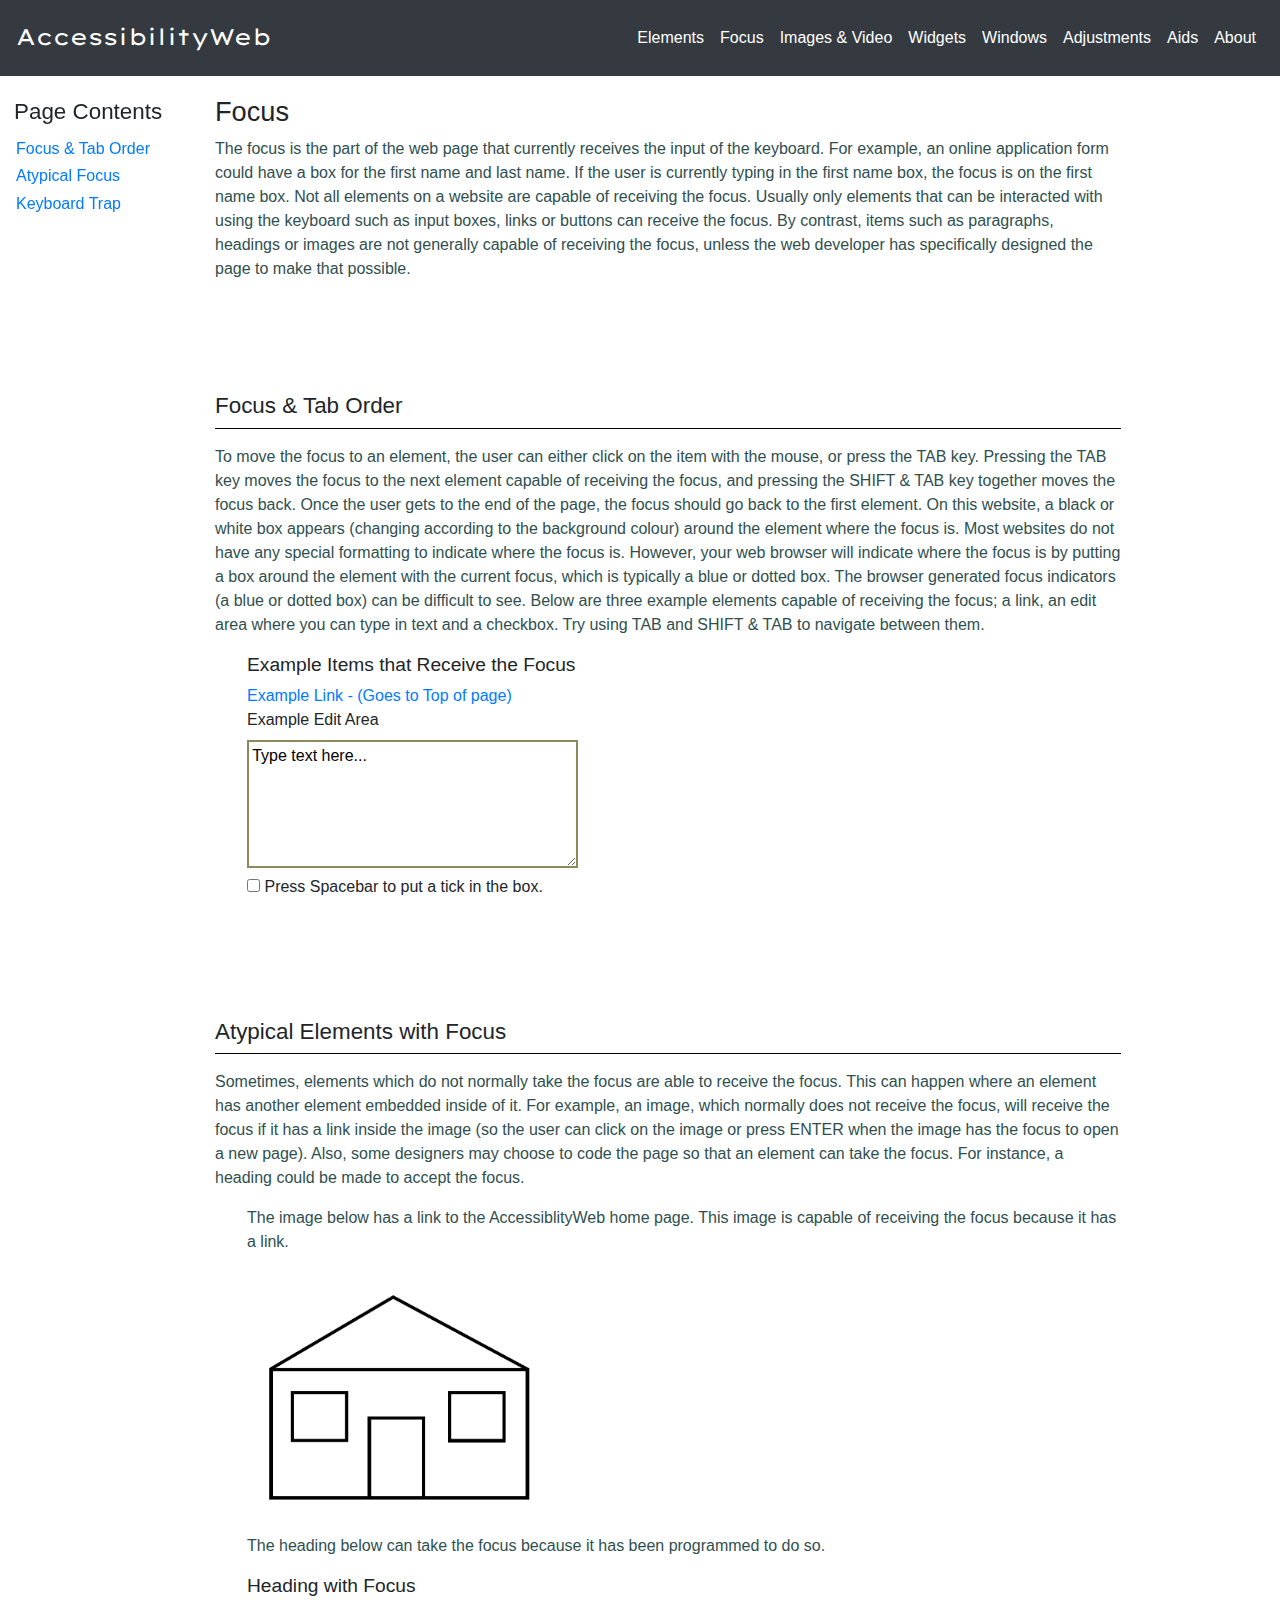
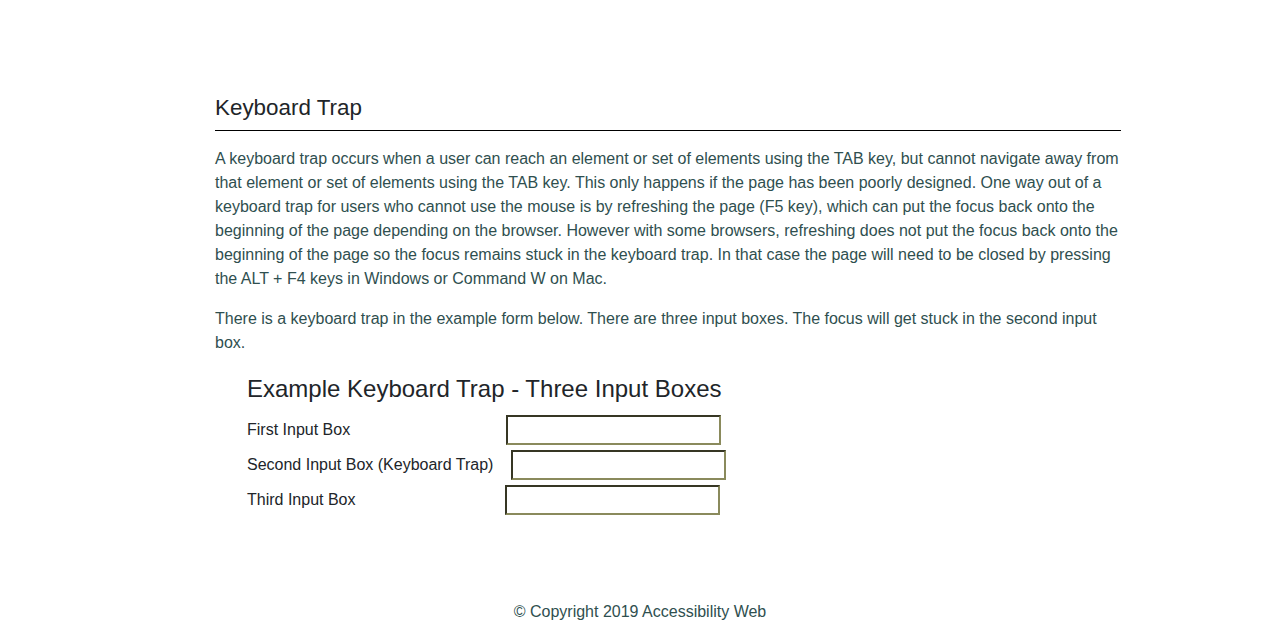
<file: focus.html>
<!DOCTYPE html>
<html>
  <html lang="en" dir="ltr">
    <head>
      <meta charset="utf-8"><!--tells the browser that all the information is encoded using the utf8 coding system which includes all international sysmbols-->
      <meta name="description" content="The focus is the part of the web page that currently receives the input of the keyboard. Not all elements on a website are capable of receiving the focus." /> <!--the description is the bit that google displays-->
      <meta name="keywords" content="focus, tab order, keyboard trap" /><!--makes the website easier to find for search engines-->
      <link href="https://fonts.googleapis.com/css?family=Lexend+Mega&display=swap" rel="stylesheet"><!--Google Fonts-->
      <link rel="stylesheet" href="https://stackpath.bootstrapcdn.com/bootstrap/4.3.1/css/bootstrap.min.css" integrity="sha384-ggOyR0iXCbMQv3Xipma34MD+dH/1fQ784/j6cY/iJTQUOhcWr7x9JvoRxT2MZw1T" crossorigin="anonymous"><!--Link to the bootstrap cdn.  Don't forget you also need the javascript bootstrap-->
      <link rel="stylesheet" type="text/css" href="styles/styles.css">
      <link rel="icon" href="myFavicon.ico"/> <!--code to link to the favicon-->
      <title>Focus - AccessiblityWeb</title>
  </head>
  <body>

    <div class="navbar navbar-expand-xl navbar-dark bg-dark fixed-top"> <!--THis div contains both the banner and the main nav.  They need to be contained in one container so the formatting which is chared by both divs works.  class Navbar is a bootstrap class.  Expand lg means navbar horizontal when screen is large.  fixed top fixes the navbar to the top-->
      <div role="banner">


        <a class="skiptocontent" href="#maincontent">Skip to Content</a>
        <a class="navbar-brand mainlogo" href="index.html">AccessibilityWeb</a>
      </div>

        <button role="navigation" class="navbar-toggler" type="button" data-toggle="collapse" data-target="#navbarSupportedContent" aria-controls="navbarSupportedContent" aria-expanded="false" aria-label="Toggle navigation">
          <span  class="navbar-toggler-icon"></span>
        </button>
      <div role="navigation" class="collapse navbar-collapse" id="navbarSupportedContent">
      <ul class="navbar-nav ml-auto">
        <li class="nav-item"><!--class Nav-item is a bootstrap class-->
          <a class="nav-link text-white" href="elements.html">Elements</a><!--text white colors text as white-->
        </li>
        <li class="nav-item"><!--class Nav-item is a bootstrap class-->
          <a class="nav-link text-white" href="focus.html">Focus</a><!--text white colors text as white-->
        </li>
        <li class="nav-item"> <!--class Nav-item is a bootstrap class-->
          <a class="nav-link text-white" href="imagesandvideo.html">Images & Video</a> <!--text white colors text as white-->
        </li>
        <li class="nav-item"> <!--class Nav-item is a bootstrap class-->
          <a class="nav-link text-white" href="widgets.html">Widgets</a> <!--text white colors text as white-->
        </li>
        <li class="nav-item"> <!--class Nav-item is a bootstrap class-->
          <a class="nav-link text-white" href="windows.html">Windows</a> <!--text white colors text as white-->
        </li>
        <li class="nav-item"> <!--class Nav-item is a bootstrap class-->
          <a class="nav-link text-white" href="adjustments.html">Adjustments</a> <!--text white colors text as white-->
        </li>
        <li class="nav-item"> <!--class Nav-item is a bootstrap class-->
          <a class="nav-link text-white" href="accessibilityaids.html">Aids</a> <!--text white colors text as white-->
        </li>
        <li class="nav-item"> <!--class Nav-item is a bootstrap class-->
          <a class="nav-link text-white" href="about.html">About</a> <!--text white colors text as white-->
        </li>
      </ul>

    </div>
  </div>


<div class="container-fluid">

      <nav class="sidenav" aria-labelledby="pageContents">
        <h2 class="pageContents" id="pageContents">Page Contents</h2>
        <a href="#focusAndTab">Focus & Tab Order</a><br/>
        <a href="#atypicalElementsWithFocus">Atypical Focus</a>
        <a href=#keyboardTrap>Keyboard Trap</a>
      </nav>

      <main> <!--using main is a semantic div for screen readers-->
        <div class="standardContents">
          <h1 class="headingTopPadding" id="maincontent">Focus</h1>
          <p class="paragraphText">The focus is the part of the web page that currently receives the input of the keyboard. For example, an online application form could have a box for the first name and last name.  If the user is currently typing in the first name box, the focus is on the first name box. Not all elements on a website are capable of receiving the focus. Usually only elements that can be interacted with using the keyboard such as input boxes, links or buttons can receive the focus. By contrast, items such as paragraphs, headings or images are not generally capable of receiving the focus, unless the web developer has specifically designed the page to make that possible.</p>
          <section role="region" aria-labelledby="focusAndTab">
            <h2 class="headingTopPadding" id="focusAndTab" tabindex="-1">Focus & Tab Order</h2>
            <hr>
            <p class="paragraphText">To move the focus to an element, the user can either click on the item with the mouse, or press the TAB key.  Pressing the TAB key moves the focus to the next element capable of receiving the focus, and pressing the SHIFT & TAB key together moves the focus back. Once the user gets to the end of the page, the focus should go back to the first element.  On this website, a black or white box appears (changing according to the background colour) around the element where the focus is. Most websites do not have any special formatting to indicate where the focus is. However, your web browser will indicate where the focus is by putting a box around the element with the current focus, which is typically a blue or dotted box.  The browser generated focus indicators (a blue or dotted box) can be difficult to see.  Below are three example elements capable of receiving the focus; a link, an edit area where you can type in text and a checkbox. Try using TAB and SHIFT & TAB
             to navigate between them.
          </p>
          <h3 class="exampleMarginLeft">Example Items that Receive the Focus</h3>
          <a href="#maincontent" class="exampleMarginLeft">Example Link - (Goes to Top of page)</a><br />
          <label for="exampleEditArea" class="exampleMarginLeft">Example Edit Area</label>
          <br /><!--To make the label  appear above  the edit area-->
          <textarea class="exampleMarginLeft" id="exampleEditArea" name="story"rows="5" cols="33">Type text here...
          </textarea>
          <form class="bottomPad">
            <input type="checkbox" name="Checkbox Example" value="Example" class="exampleMarginLeft thickCheckBox" id="focusCheckbox">
            <label for="focusCheckbox">Press Spacebar to put a tick in the box.</label>
            <br />
          </form>

          </section>



          <section role="region" aria-labelledby="atypicalElementsWithFocus">
            <h2 class="headingTopPadding" id="atypicalElementsWithFocus" tabindex="-1">Atypical Elements with Focus</h2>
            <hr>
            <p class="paragraphText">Sometimes, elements which do not normally take the focus are able to receive the focus.  This can happen where an element has another element embedded inside of it.  For example, an image, which normally does not receive the focus, will receive the focus if it has a link inside the image (so the user can click on the image or press ENTER when the image has the focus to open a new page). Also, some designers may choose to code the page so that an element can take the focus. For instance, a heading could be made to accept the focus.</p>
            <p class="paragraphText exampleMarginLeft">The image below has a link to the AccessiblityWeb home page. This image is capable of receiving the focus because it has a link.</p>
            <a class="exampleMarginLeft" href="index.html"><img src="images/Home.png" height="250px" width="300px" alt="home"/></a>
            <br />
            <br />
            <p class="paragraphText exampleMarginLeft">The heading below can take the focus because it has been programmed to do so.</p>
            <h3 class="exampleMarginLeft examleFocusHeading" tabindex="0">Heading with Focus</h3>
          </section>

          <section role="region" aria-labelledby="keyboardTrap">
            <h2 class="headingTopPadding" id="keyboardTrap" tabindex="-1">Keyboard Trap</h2>
            <hr>
            <p class="paragraphText">A keyboard trap occurs when a user can reach an element or set of elements using the TAB key, but cannot navigate away from that element or set of elements using the TAB key. This only happens if the page has been poorly designed. One way out of a keyboard trap for users who cannot use the mouse is by refreshing the page (F5 key), which can put the focus back onto the beginning of the page depending on the browser. However with some browsers, refreshing does not put the focus back onto the beginning of the page so the focus remains stuck in the keyboard trap. In that case the page will need to be closed by pressing the ALT + F4 keys in Windows or Command W on Mac.</p>
            <p class="paragraphText">There is a keyboard trap in the example form below. There are three input boxes. The focus will get stuck in the second input box.</p>
            <form>
              <fieldset>
                <legend class="exampleMarginLeft">Example Keyboard Trap - Three Input Boxes</legend>
                <div class="exampleMarginLeft">
                  <label for="firstInputBox">First Input Box</label>
                  <input id="firstInputBox" type="text" value="" name="firstInputBox">
                </div>
                <div class="exampleMarginLeft">
                  <label for="secondInputBox">Second Input Box (Keyboard Trap)</label>
                  <input id="secondInputBox" type="text" value="" class="trap" onblur="this.focus();" name="secondInputBox">
                </div>
                <div class="exampleMarginLeft">
                  <label for="thirdInputBox">Third Input Box</label>
                  <input id="thirdInputBox" type="text" value="" name="thirdInputBox">
                </div>
              </fieldset>
            </form>
          </section>
        </div>
    </main>

</div>

<footer>
    <div class="container-fluid">
      <p class="paragraphText">© Copyright 2019 Accessibility Web</p>
    </div>
</footer>

<!--style="text-align: center-->

    <script src="https://code.jquery.com/jquery-3.3.1.slim.min.js" integrity="sha384-q8i/X+965DzO0rT7abK41JStQIAqVgRVzpbzo5smXKp4YfRvH+8abtTE1Pi6jizo" crossorigin="anonymous"></script>
    <script src="https://cdnjs.cloudflare.com/ajax/libs/popper.js/1.14.7/umd/popper.min.js" integrity="sha384-UO2eT0CpHqdSJQ6hJty5KVphtPhzWj9WO1clHTMGa3JDZwrnQq4sF86dIHNDz0W1" crossorigin="anonymous"></script>
    <script src="https://stackpath.bootstrapcdn.com/bootstrap/4.3.1/js/bootstrap.min.js" integrity="sha384-JjSmVgyd0p3pXB1rRibZUAYoIIy6OrQ6VrjIEaFf/nJGzIxFDsf4x0xIM+B07jRM" crossorigin="anonymous"></script>
  </body>
</html>
</file>
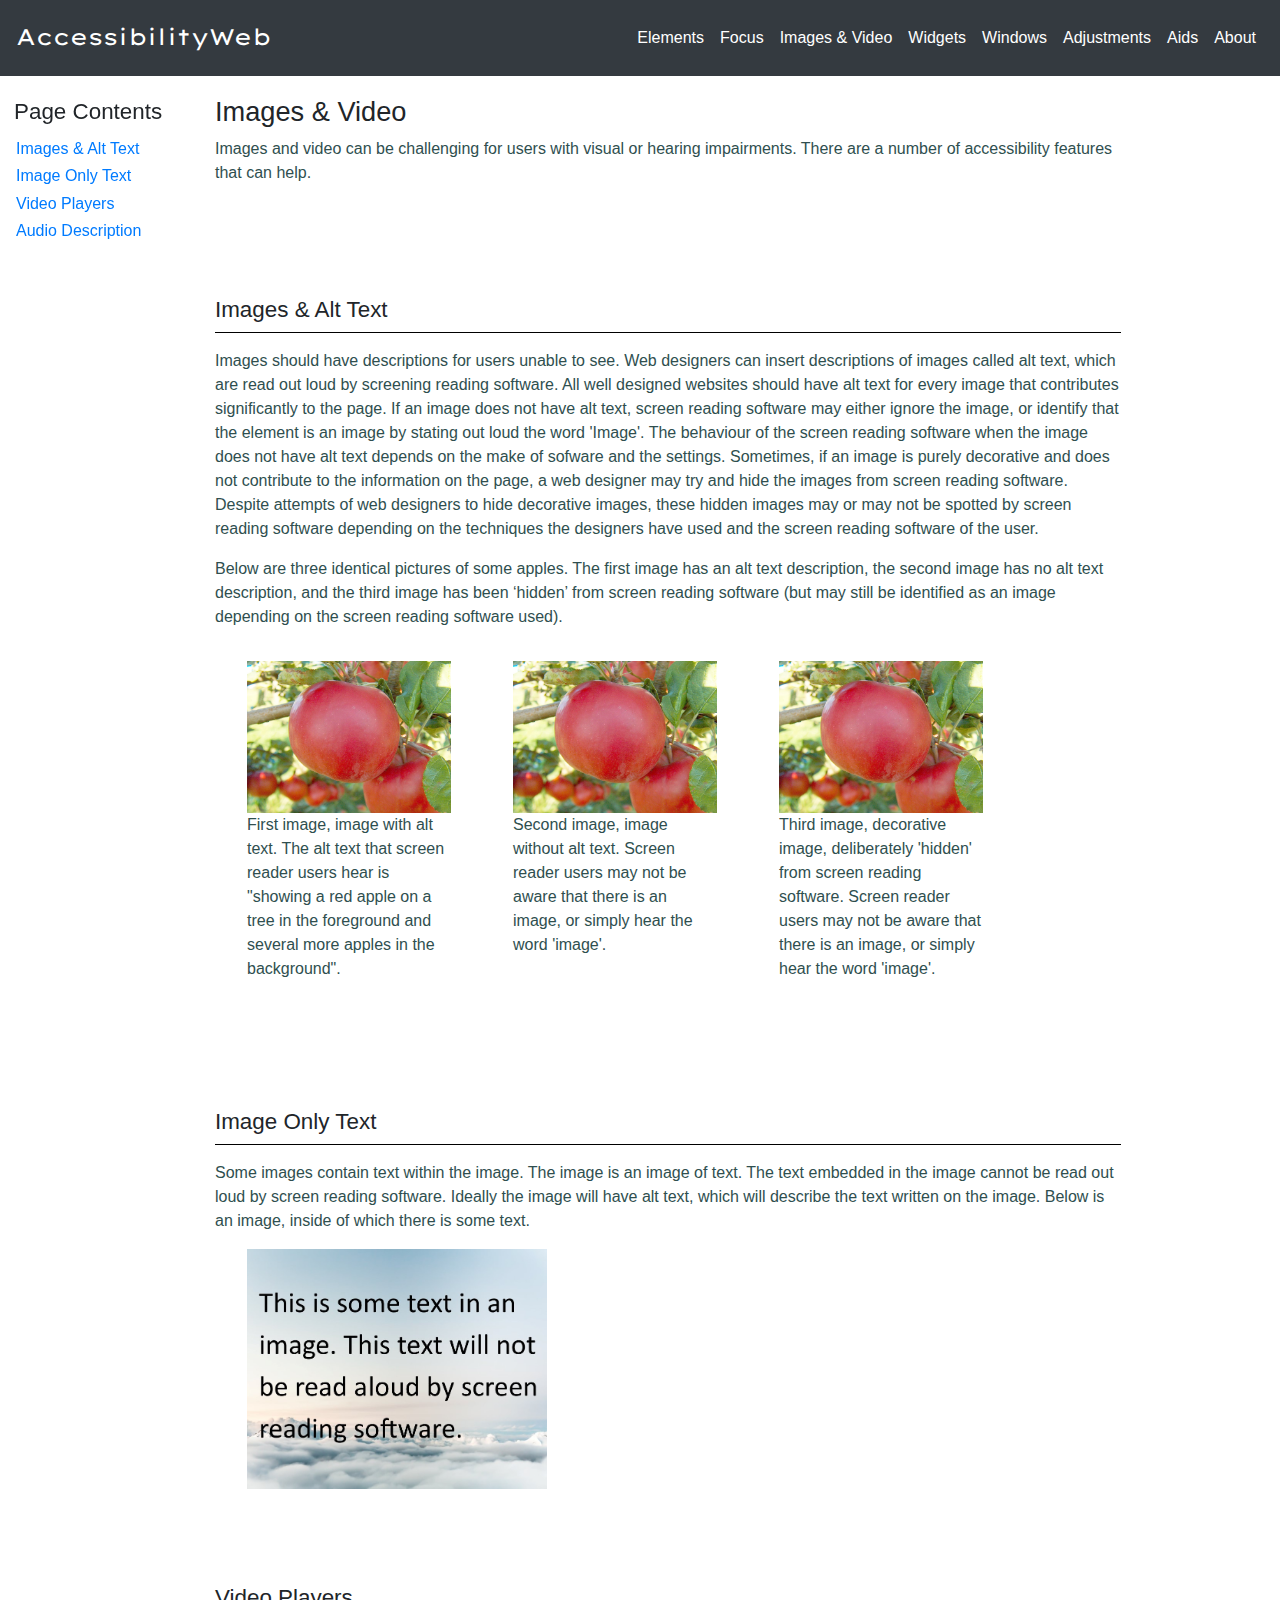
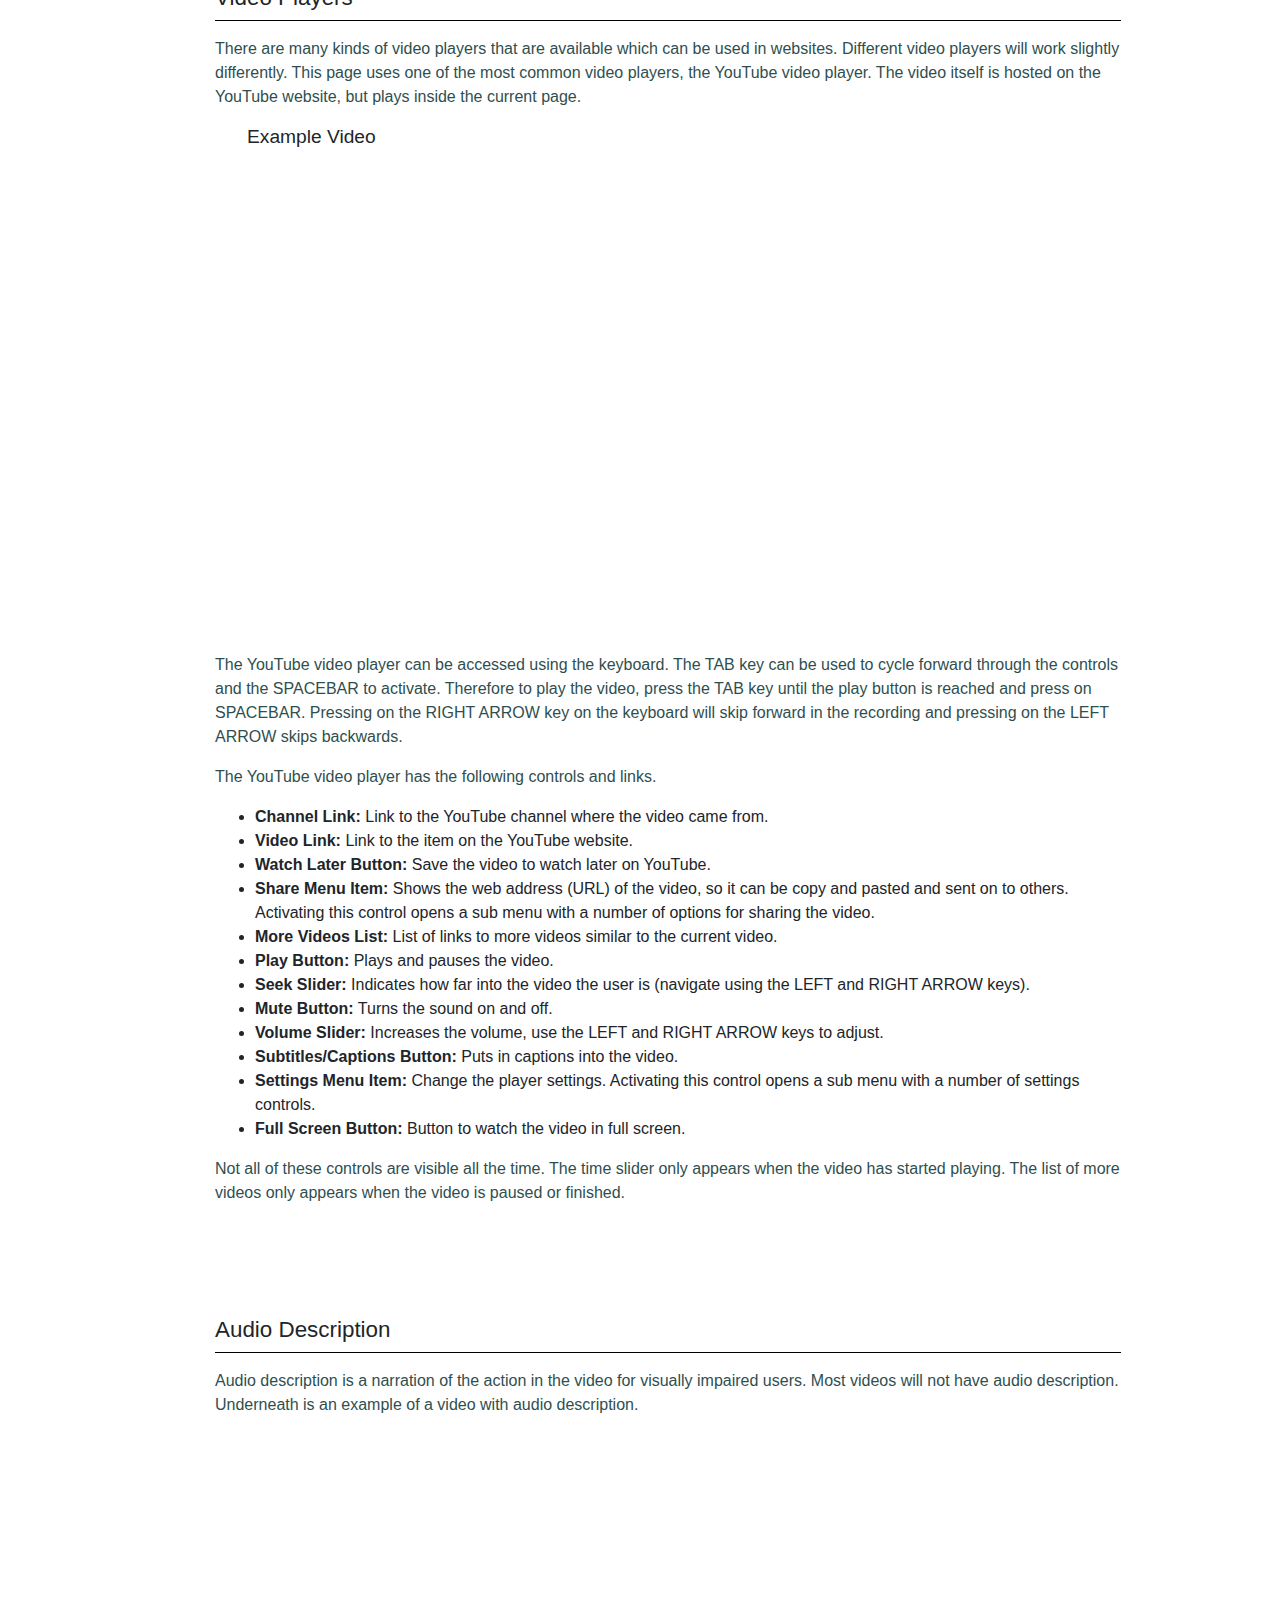
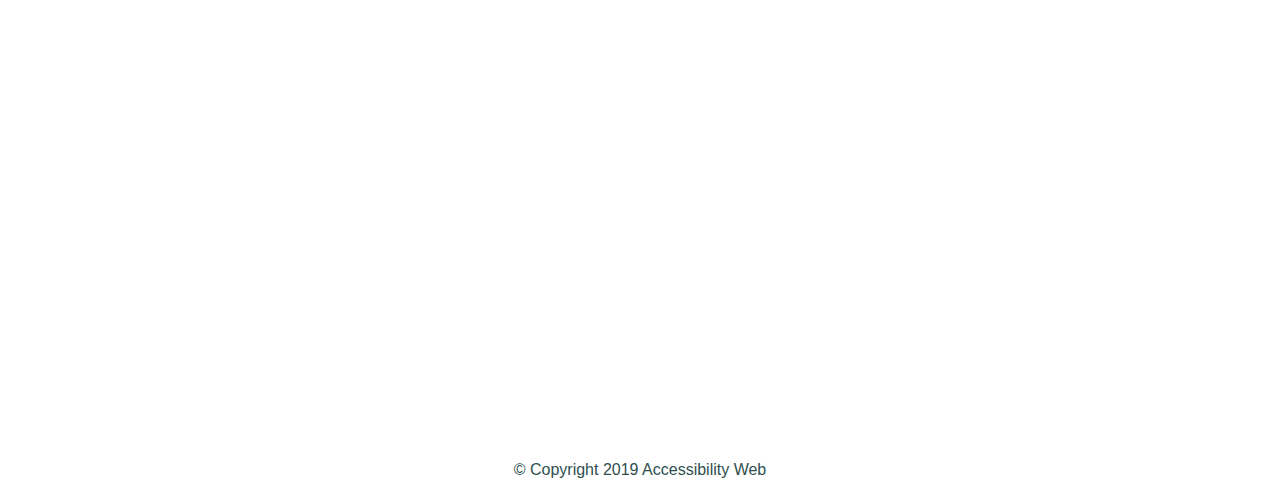
<file: imagesandvideo.html>
<!DOCTYPE html>
<html>
  <html lang="en" dir="ltr">
    <head>
      <meta charset="utf-8"><!--tells the browser that all the information is encoded using the utf8 coding system which includes all international sysmbols-->
      <meta name="description" content="Images and video can be challenging for users with visual or hearing impairments. There are a number of accessibility features that can help." /> <!--the description is the bit that google displays-->
      <meta name="keywords" content="alt text, image only, video, audio description" /><!--makes the website easier to find for search engines-->
      <link href="https://fonts.googleapis.com/css?family=Lexend+Mega&display=swap" rel="stylesheet"><!--Google Fonts-->
      <link rel="stylesheet" href="https://stackpath.bootstrapcdn.com/bootstrap/4.3.1/css/bootstrap.min.css" integrity="sha384-ggOyR0iXCbMQv3Xipma34MD+dH/1fQ784/j6cY/iJTQUOhcWr7x9JvoRxT2MZw1T" crossorigin="anonymous"><!--Link to the bootstrap cdn.  Don't forget you also need the javascript bootstrap-->
      <link rel="stylesheet" type="text/css" href="styles/styles.css">
      <link rel="icon" href="myFavicon.ico"/> <!--code to link to the favicon-->
      <title>Images and Video - AccessiblityWeb</title>
  </head>
  <body>
    <div class="navbar navbar-expand-xl navbar-dark bg-dark fixed-top"> <!--THis div contains both the banner and the main nav.  They need to be contained in one container so the formatting which is chared by both divs works.  class Navbar is a bootstrap class.  Expand lg means navbar horizontal when screen is large.  fixed top fixes the navbar to the top-->
      <div role="banner">


        <a class="skiptocontent" href="#maincontent">Skip to Content</a>
        <a class="navbar-brand mainlogo" href="index.html">AccessibilityWeb</a>
      </div>

        <button role="navigation" class="navbar-toggler" type="button" data-toggle="collapse" data-target="#navbarSupportedContent" aria-controls="navbarSupportedContent" aria-expanded="false" aria-label="Toggle navigation">
          <span  class="navbar-toggler-icon"></span>
        </button>
      <div role="navigation" class="collapse navbar-collapse" id="navbarSupportedContent">
      <ul class="navbar-nav ml-auto">
        <li class="nav-item"><!--class Nav-item is a bootstrap class-->
          <a class="nav-link text-white" href="elements.html">Elements</a><!--text white colors text as white-->
        </li>
        <li class="nav-item"><!--class Nav-item is a bootstrap class-->
          <a class="nav-link text-white" href="focus.html">Focus</a><!--text white colors text as white-->
        </li>
        <li class="nav-item"> <!--class Nav-item is a bootstrap class-->
          <a class="nav-link text-white" href="imagesandvideo.html">Images & Video</a> <!--text white colors text as white-->
        </li>
        <li class="nav-item"> <!--class Nav-item is a bootstrap class-->
          <a class="nav-link text-white" href="widgets.html">Widgets</a> <!--text white colors text as white-->
        </li>
        <li class="nav-item"> <!--class Nav-item is a bootstrap class-->
          <a class="nav-link text-white" href="windows.html">Windows</a> <!--text white colors text as white-->
        </li>
        <li class="nav-item"> <!--class Nav-item is a bootstrap class-->
          <a class="nav-link text-white" href="adjustments.html">Adjustments</a> <!--text white colors text as white-->
        </li>
        <li class="nav-item"> <!--class Nav-item is a bootstrap class-->
          <a class="nav-link text-white" href="accessibilityaids.html">Aids</a> <!--text white colors text as white-->
        </li>
        <li class="nav-item"> <!--class Nav-item is a bootstrap class-->
          <a class="nav-link text-white" href="about.html">About</a> <!--text white colors text as white-->
        </li>
      </ul>

    </div>
  </div>


<div class="container-fluid">

  <nav class="sidenav" aria-labelledby="pageContents">
    <h2 class="pageContents" id="pageContents">Page Contents</h2>
        <a href="#imagesAltText">Images & Alt Text</a><br/>
        <a href="#imageOnly">Image Only Text</a><br/>
        <a href="#videoPlayer">Video Players</a><br/>
        <a href="#audioDescription">Audio Description</a>
      </nav>

      <main> <!--using main is a semantic div for screen readers-->
        <div class="standardContents" id="maincontent">
          <h1 class="headingTopPadding">Images & Video</h1>
          <p class="paragraphText">Images and video can be challenging for users with visual or hearing impairments. There are a number of accessibility features that can help.</p>
          <section role="region" aria-labelledby="imagesAltText">
            <h2 class="headingTopPadding" id="imagesAltText" tabindex="-1">Images & Alt Text</h2>
            <hr>
            <p class="paragraphText">Images should have descriptions for users unable to see. Web designers can insert descriptions of images called alt text, which are read out loud by screening reading software. All well designed websites should have alt text for every image that contributes significantly to the page. If an image does not have alt text, screen reading software may either ignore the image, or identify that the element is an image by stating out loud the word 'Image'. The behaviour of the screen reading software when the image does not have alt text depends on the make of sofware and the settings. Sometimes, if an image is purely decorative and does not contribute to the information on the page, a web designer may try and hide the images from screen reading software.  Despite attempts of web designers to hide decorative images, these hidden images may or may not be spotted by screen reading software depending on the techniques the designers have used and the screen reading software of the user.</p>
            <p class="paragraphText">Below are three identical pictures of some apples. The first image has an alt text description, the second image has no alt text description, and the third image has been ‘hidden’ from screen reading software (but may still be identified as an image depending on the screen reading software used).</p>

            <div class="row">
              <div class="col-md-3 exampleMarginLeft bottomPad">
                <img src="images/Apple.jpg" height="225px" class="appleImg" width="300px" alt="showing a red apple on a tree in the foreground and several more apples in the background"/>
                <p class="paragraphText">First image, image with alt text. The alt text that screen reader users hear is "showing a red apple on a tree in the foreground and several more apples in the background".</p>
              </div>
              <div class="col-md-3 exampleMarginLeft bottomPad">
                <img src="images/Apple.jpg" height="225px" class="appleImg" width="300px"/>
                <p class="paragraphText">Second image, image without alt text. Screen reader users may not be aware that there is an image, or simply hear the word 'image'.</p>
              </div>
              <div class="col-md-3 exampleMarginLeft bottomPad">
                <img src="images/Apple.jpg" alt="" class="appleImg" height="225px" width="300px"/>
                <p class="paragraphText">Third image, decorative image, deliberately 'hidden' from screen reading software. Screen reader users may not be aware that there is an image, or simply hear the word 'image'.</p>
              </div>
            </div>
          </section>
          <section role="region" aria-labelledby="imageOnly">
            <h2 class="headingTopPadding" id="imageOnly" tabindex="-1">Image Only Text</h2>
            <hr>
            <p class="paragraphText">Some images contain text within the image.  The image is an image of text. The text embedded in the image cannot be read out loud by screen reading software.  Ideally the image will have alt text, which will describe the text written on the image.  Below is an image, inside of which there is some text.</p>
              <img src="images/ImageText.jpg" height="250px" width="300px" alt="showing text in an image.  The backround is of clouds. The text in the image states, this is some text in an image, this text will not be read aloud by screen reading software." class="exampleMarginLeft"/>
          </section>
          <section role="region" aria-labelledby="VideoPlayer">
            <h2 class="headingTopPadding" id="videoPlayer" tabindex="-1">Video Players</h2>
            <hr>
            <p class="paragraphText">There are many kinds of video players that are available which can be used in websites. Different video players will work slightly differently. This page uses one of the most common video players, the YouTube video player.  The video itself is hosted on the YouTube website, but plays inside the current page.</p>
            <h3 class="exampleMarginLeft">Example Video</h3>
            <iframe class="exampleMarginLeft bottomPad" width="878" height="490" src="https://www.youtube.com/embed/pQO4S1t2uiA" frameborder="0" allow="accelerometer; autoplay; encrypted-media; gyroscope; picture-in-picture" allowfullscreen title="Video on JAWS software"></iframe>
            <p class="paragraphText">The YouTube video player can be accessed using the keyboard. The TAB key can be used to cycle forward through the controls and the SPACEBAR to activate. Therefore to play the video, press the TAB key until the play button is reached and press on SPACEBAR. Pressing on the RIGHT ARROW key on the keyboard will skip forward in the recording and pressing on the LEFT ARROW skips backwards.</p>
            <p class="paragraphText">The YouTube video player has the following controls and links.</p>
            <ul>
              <li><b>Channel Link:</b> Link to the YouTube channel where the video came from.</li>
              <li><b>Video Link:</b> Link to the item on the YouTube website.</li>
              <li><b>Watch Later Button:</b> Save the video to watch later on YouTube.</li>
              <li><b>Share Menu Item:</b> Shows the web address (URL) of the video, so it can be copy and pasted and sent on to others. Activating this control opens a sub menu with a number of options for sharing the video.</li>
              <li><b>More Videos List:</b> List of links to more videos similar to the current video.</li>
              <li><b>Play Button:</b> Plays and pauses the video.</li>
              <li><b>Seek Slider:</b> Indicates how far into the video the user is (navigate using the LEFT and RIGHT ARROW keys).</li>
              <li><b>Mute Button:</b> Turns the sound on and off.</li>
              <li><b>Volume Slider:</b> Increases the volume, use the LEFT and RIGHT ARROW keys to adjust.</li>
              <li><b>Subtitles/Captions Button: </b>Puts in captions into the video.</li>
              <li><b>Settings Menu Item: </b>Change the player settings.  Activating this control opens a sub menu with a number of settings controls.</li>
              <li><b>Full Screen Button: </b>Button to watch the video in full screen.</li>
            </ul>
            <p class="paragraphText">Not all of these controls are visible all the time. The time slider only appears when the video has started playing.  The list of more videos only appears when the video is paused or finished.</p>
          </section>
          <section role="region" aria-labelledby="audioDescription">
            <h2 class="headingTopPadding" id="audioDescription" tabindex="-1">Audio Description</h2>
            <hr>
            <p class="paragraphText">Audio description is a narration of the action in the video for visually impaired users.  Most videos will not have audio description.  Underneath is an example of a video with audio description.</p>
            <iframe class="exampleMarginLeft bottomPad" width="717" height="538" src="https://www.youtube.com/embed/Fa4kr9ohjBw" frameborder="0" allow="accelerometer; autoplay; encrypted-media; gyroscope; picture-in-picture" allowfullscreen title="Video example with Audio Description"></iframe>

          </section>
        </div>
    </main>

</div>

<footer>
    <div class="container-fluid">
      <p class="paragraphText">© Copyright 2019 Accessibility Web</p>
    </div>
</footer>

<!--style="text-align: center-->

    <script src="https://code.jquery.com/jquery-3.3.1.slim.min.js" integrity="sha384-q8i/X+965DzO0rT7abK41JStQIAqVgRVzpbzo5smXKp4YfRvH+8abtTE1Pi6jizo" crossorigin="anonymous"></script>
    <script src="https://cdnjs.cloudflare.com/ajax/libs/popper.js/1.14.7/umd/popper.min.js" integrity="sha384-UO2eT0CpHqdSJQ6hJty5KVphtPhzWj9WO1clHTMGa3JDZwrnQq4sF86dIHNDz0W1" crossorigin="anonymous"></script>
    <script src="https://stackpath.bootstrapcdn.com/bootstrap/4.3.1/js/bootstrap.min.js" integrity="sha384-JjSmVgyd0p3pXB1rRibZUAYoIIy6OrQ6VrjIEaFf/nJGzIxFDsf4x0xIM+B07jRM" crossorigin="anonymous"></script>
  </body>
</html>
</file>
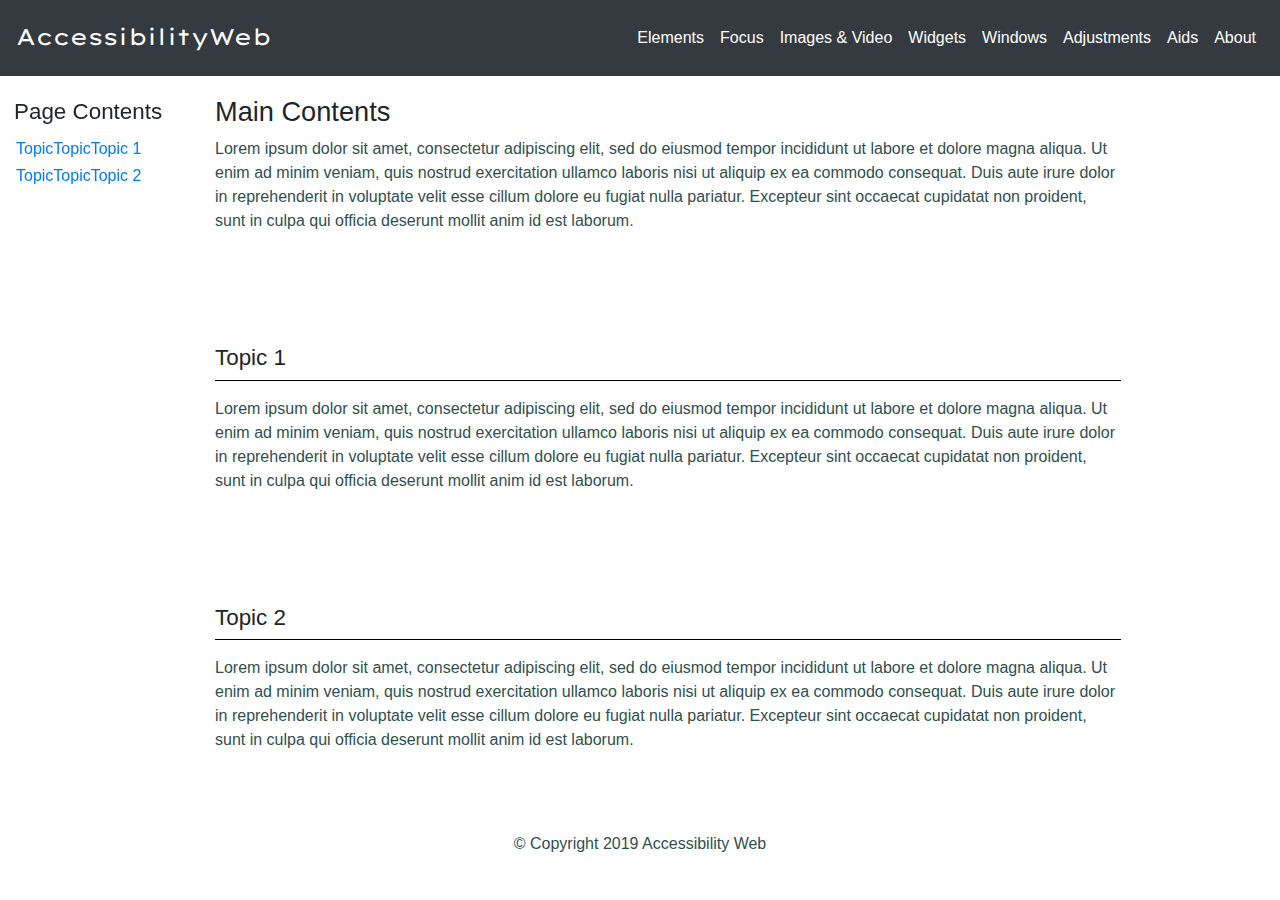
<file: standardPage.html>
<!DOCTYPE html>
<html>
  <html lang="en" dir="ltr">
    <head>
      <meta charset="utf-8"><!--tells the browser that all the information is encoded using the utf8 coding system which includes all international sysmbols-->
      <meta name="description" content="" /> <!--the description is the bit that google displays-->
      <meta name="keywords" content="revision, html, css" /><!--makes the website easier to find for search engines-->
      <link href="https://fonts.googleapis.com/css?family=Lexend+Mega&display=swap" rel="stylesheet"><!--Google Fonts-->
      <link rel="stylesheet" href="https://stackpath.bootstrapcdn.com/bootstrap/4.3.1/css/bootstrap.min.css" integrity="sha384-ggOyR0iXCbMQv3Xipma34MD+dH/1fQ784/j6cY/iJTQUOhcWr7x9JvoRxT2MZw1T" crossorigin="anonymous"><!--Link to the bootstrap cdn.  Don't forget you also need the javascript bootstrap-->
      <link rel="stylesheet" type="text/css" href="styles/styles.css">
      <link rel="icon" href="myFavicon.ico"/> <!--code to link to the favicon-->
      <title>Standard Content Page - AccessiblityWeb</title>
  </head>
  <body>
    <div class="navbar navbar-expand-xl navbar-dark bg-dark fixed-top"> <!--THis div contains both the banner and the main nav.  They need to be contained in one container so the formatting which is chared by both divs works.  class Navbar is a bootstrap class.  Expand lg means navbar horizontal when screen is large.  fixed top fixes the navbar to the top-->
      <div role="banner">


        <a class="skiptocontent" href="#maincontent">Skip to Content</a>
        <a class="navbar-brand mainlogo" href="index.html">AccessibilityWeb</a>
      </div>

        <button role="navigation" class="navbar-toggler" type="button" data-toggle="collapse" data-target="#navbarSupportedContent" aria-controls="navbarSupportedContent" aria-expanded="false" aria-label="Toggle navigation">
          <span  class="navbar-toggler-icon"></span>
        </button>
      <div role="navigation" class="collapse navbar-collapse" id="navbarSupportedContent">
      <ul class="navbar-nav ml-auto">
        <li class="nav-item"><!--class Nav-item is a bootstrap class-->
          <a class="nav-link text-white" href="elements.html">Elements</a><!--text white colors text as white-->
        </li>
        <li class="nav-item"><!--class Nav-item is a bootstrap class-->
          <a class="nav-link text-white" href="focus.html">Focus</a><!--text white colors text as white-->
        </li>
        <li class="nav-item"> <!--class Nav-item is a bootstrap class-->
          <a class="nav-link text-white" href="imagesandvideo.html">Images & Video</a> <!--text white colors text as white-->
        </li>
        <li class="nav-item"> <!--class Nav-item is a bootstrap class-->
          <a class="nav-link text-white" href="widgets.html">Widgets</a> <!--text white colors text as white-->
        </li>
        <li class="nav-item"> <!--class Nav-item is a bootstrap class-->
          <a class="nav-link text-white" href="windows.html">Windows</a> <!--text white colors text as white-->
        </li>
        <li class="nav-item"> <!--class Nav-item is a bootstrap class-->
          <a class="nav-link text-white" href="adjustments.html">Adjustments</a> <!--text white colors text as white-->
        </li>
        <li class="nav-item"> <!--class Nav-item is a bootstrap class-->
          <a class="nav-link text-white" href="accessibilityaids.html">Aids</a> <!--text white colors text as white-->
        </li>
        <li class="nav-item"> <!--class Nav-item is a bootstrap class-->
          <a class="nav-link text-white" href="about.html">About</a> <!--text white colors text as white-->
        </li>
      </ul>

    </div>
  </div>



<div class="container-fluid">

      <nav class="sidenav" aria-labelledby="pageContents">
        <h2 class="pageContents" id="pageContents">Page Contents</h2>
        <a href="#topic1">TopicTopicTopic 1</a><br/>
        <a href="#topic2">TopicTopicTopic 2</a><br/>
      </nav>

      <main> <!--using main is a semantic div for screen readers-->
        <div class="standardContents">
          <h1 class="headingTopPadding" id="maincontent">Main Contents</h1>
          <p class="paragraphText">Lorem ipsum dolor sit amet, consectetur adipiscing elit, sed do eiusmod tempor incididunt ut labore et dolore magna aliqua. Ut enim ad minim veniam, quis nostrud exercitation ullamco laboris nisi ut aliquip ex ea commodo consequat. Duis aute irure dolor in reprehenderit in voluptate velit esse cillum dolore eu fugiat nulla pariatur. Excepteur sint occaecat cupidatat non proident, sunt in culpa qui officia deserunt mollit anim id est laborum.</p>
          <section role="region" aria-labelledby="topic1">
            <h2 class="headingTopPadding" id="topic1" tabindex="-1">Topic 1</h2>
            <hr>
            <p class="paragraphText">Lorem ipsum dolor sit amet, consectetur adipiscing elit, sed do eiusmod tempor incididunt ut labore et dolore magna aliqua. Ut enim ad minim veniam, quis nostrud exercitation ullamco laboris nisi ut aliquip ex ea commodo consequat. Duis aute irure dolor in reprehenderit in voluptate velit esse cillum dolore eu fugiat nulla pariatur. Excepteur sint occaecat cupidatat non proident, sunt in culpa qui officia deserunt mollit anim id est laborum.</p>
          </section>
          <section role="region" aria-labelledby="topic2">
            <h2 class="headingTopPadding" id="topic2" tabindex="-1">Topic 2</h2>
            <hr>
            <p class="paragraphText">Lorem ipsum dolor sit amet, consectetur adipiscing elit, sed do eiusmod tempor incididunt ut labore et dolore magna aliqua. Ut enim ad minim veniam, quis nostrud exercitation ullamco laboris nisi ut aliquip ex ea commodo consequat. Duis aute irure dolor in reprehenderit in voluptate velit esse cillum dolore eu fugiat nulla pariatur. Excepteur sint occaecat cupidatat non proident, sunt in culpa qui officia deserunt mollit anim id est laborum.</p>
          </section>
        </div>
    </main>

</div>

<footer>
    <div class="container-fluid">
      <p class="paragraphText">© Copyright 2019 Accessibility Web</p>
    </div>
</footer>

<!--style="text-align: center-->

    <script src="https://code.jquery.com/jquery-3.3.1.slim.min.js" integrity="sha384-q8i/X+965DzO0rT7abK41JStQIAqVgRVzpbzo5smXKp4YfRvH+8abtTE1Pi6jizo" crossorigin="anonymous"></script>
    <script src="https://cdnjs.cloudflare.com/ajax/libs/popper.js/1.14.7/umd/popper.min.js" integrity="sha384-UO2eT0CpHqdSJQ6hJty5KVphtPhzWj9WO1clHTMGa3JDZwrnQq4sF86dIHNDz0W1" crossorigin="anonymous"></script>
    <script src="https://stackpath.bootstrapcdn.com/bootstrap/4.3.1/js/bootstrap.min.js" integrity="sha384-JjSmVgyd0p3pXB1rRibZUAYoIIy6OrQ6VrjIEaFf/nJGzIxFDsf4x0xIM+B07jRM" crossorigin="anonymous"></script>
  </body>
</html>
</file>
<file: styles/styles.css>
/*ALL PAGES*/
.navbar-brand { /*Sets the Navbar brand to Lexend font*/
  font-family: 'Lexend Mega', sans-serif;
  font-size: 1.6rem;
}

footer{ /*centres the footer text*/
  text-align: center;
  margin-top: 5rem;
}

h1{font-size: 1.7rem;
  }

h2 {
  font-size: 1.4rem;
}

h3 {
  font-size: 1.2rem;
}

h4{
  font-size: 1.1rem;
}

h5{
  font-size: 1rem;
}

.nav-link:hover { /*overrides the bootstrap to provide a link on hover on mouse over*/
  text-decoration: underline;
}

.text-white:focus {
  outline-style: solid;
  outline-color: white;
  outline-width: 2px;
}

h2:focus {
  outline-style: solid;
  outline-color: black;
  outline-width: 2px;
}

textarea:focus {
  outline-style: solid;
  outline-color: black;
  outline-width: 2px;
}

input:focus{
  outline-style: solid;
  outline-color: black;
  outline-width: 2px;
}

select:focus{
  outline-style: solid;
  outline-color: black;
  outline-width: 2px;
}

img{ /*this makes sure that the image scales to fit the view port but does not exceed its original size*/
  max-width: 100%;
  height: auto;
}



.skiptocontent{ /*Skip to content is beyond the visible page (above) unless it has the focus*/
  padding: 1px;
    position: absolute;
    top: -40px;
    left: 0px;
    color: white;
    border-right: 1px solid white;
    border-bottom: 1px solid white;
    padding-left: 5px;
    padding-right: 5px;
    background: #BF1722;
    -webkit-transition: top 1s ease-out;
    transition: top 1s ease-out;
    z-index: 100;
}

.skiptocontent:focus{ /*Moves the skip to content link to an visible place and ensures no annoying black line on focus*/
  top: 0px;
  outline: none;
}

.mainlogo{
  margin-top: 0.5rem;
  margin-bottom: 0.5rem;
  font-size: 1.4rem;
  text-decoration: none; /*Ensures that there is no underline for the main logo*/
}

.mainlogo:focus{ /*Ensures that fotus is indicated by a white box for the main logo*/
  outline-style: solid;
  outline-color: white;
  outline-width: 2px;
}

.paragraphText{ /*colors the text dark slate grey*/
  color: #2F4F4F;
}



/*HOME PAGES*/
.textCentre{
  text-align: center;
}

.firstParaMargin{
  margin-top: 2rem;
  margin-bottom: 2rem;
}

.headingLink{ /*Ensures that the headings which are also links are black*/
  color: black;
}

/*CONTENT PAGES*/
.headingTopPadding{
  padding-top: 6rem; /*puts padding above the h1 and h2s in the main content.  This avoids the problem of the titles getting stuck under the navbar. 6rem set to ensure content not lost on 400% zoom*/
}

.pageContents{
  padding-top: 1.2rem; /*Ensures that the 'Page Contents' H1 is level with the top of the Elements &Tab order page one, given that Element and tab order has a 6rem padding*/
}

.standardContents {
  position: relative;
  margin-left: 200px; /*provides space for the sidbar.  This is collapsed when the sidbar disappears, see @media .sidenav*/
  margin-right: 9rem; /*gives some space on the right to make the content neater.  This dissappears afer 991px via media query*/
}

.sidenav {
  height: 100%; /*height of means it takes up 100% of the total height of the viewport*/
  width: 200px;
  position: fixed;
  left: 0;
  padding-left: 14px; /*14 pixels aligns the lettering with the start of the 'A' of Accessibility Web*/
  padding-top: 5rem; /*having a bit of padding here helps if users zoom*/
}

.sidenav a { /*sets the anchor tags to blocks in the sidenav so they appear on top of each other*/
  display: inline-block;
  padding-top: 0.2rem; /*puts a bit of space between the bottom of each sidenav anchor*/
  padding-left: 2px;
  padding-right: 2px;
}

@media (max-width: 991px){
  .sidenav{
    visibility: hidden; /*hides the sidenav when under 991 pixels - which is where the hamburger menu appears*/
  }
  .standardContents{
    margin-left: 0; /*moves the standardContents div to the left after the sidenav has disappeared*/
    margin-right: 0;
  }
  .navbar{
    position: relative; /*bootstrap navbar takes up too much space when zoomed in, so leave it at the top*/
  }
}

hr{
  border-width: 1px;
  border-color: black;
  margin-top: 0.3rem;
}

th, td{ /*Some padding in the table cells*/
  padding: 0.5rem 1rem 0.5rem 1rem;
}


textarea{
  padding-left: 0.2rem;
  box-sizing: border-box;
}

input{
  margin-left: 2rem;
  border-color: #8a8a5c; /*Ensures that the contrast is a meets the 3:1 requirements*/
}

textarea{
  border: 2px solid;
  border-color: #8a8a5c; /*Ensures that the contrast is a meets the 3:1 requirements*/

}

.btn:focus{ /*Toggles button colours on focus to ensure contrast ratio compliance*/
  background-color: #C2C2A3;
  color: black;
  outline-style: solid;
  outline-color: black;
  outline-width: 2px;
}

/*HOME PAGE*/
.homeContents{
  padding-left: 4%;
  padding-right: 4%;
  margin-top: 6rem;
}

.card {
  margin-bottom: 2rem; /*stops the top of one card hitting the bottom of another*/
}


.exampleMarginLeft { /*puts a bit of padding on the left for the example headings and links*/
  margin-left: 2rem;
}

.bottomPad{
  padding-bottom: 1rem; /*puts a bit of padding on the bottom for the certain items in the examples*/
}

.block{ /*Makes the example links display as blocks*/
  display: block;
}


/*ELEMENT AND TAB ORDER PAGES*/
.exampleList { /* for the numbers and the bullets to start at the same degree right as the H3 they have to be pushed a litte further over than the rest of the example content*/
  padding-left: 3rem;
}


/*IMAGES AND vIDEOS*/
.pictureDivLeft{
height: 235px;
width: 310px;
}

.pictureDivRight{
  height: 235px;
  width: 310px;
  margin-left: 320px
}

iframe{
  max-width: 100%;
}

.appleImg{
  margin-top: 1rem;
}

/*WIDGETS*/
#exampleCheckbox{ /*Puts a space beween the checkbox and the text.  exampleCheckbox ID already exists for an explicit label*/
  margin-right: 1rem;
}

#firstName, #lastName{ /*There was a problem with the text boxes not aligning equally on the left.  Taking them out of the HTML flow with absolute position resolves.*/
  position: absolute;
  left: 6rem;
}

#outputContent{ /*Dislaying inline pushes the text to the right of the button*/
  display: inline;
  margin-left: 1rem;
}

#exampleButton{
  width: 6rem;
}

#dateSubmit{
  margin-left: 2rem;
}

.slidecontainer { /*recommended slider CSS from W3 Schools*/
  width: 100%;
}

.rangeOutput{ /*Positions the text next to the slider*/
  margin-left: 1rem;
  position: relative;
  bottom: 0.5rem;
}

select{
  border-color: #8a8a5c;
}

.exampleRadio{
  margin-right: 1rem;
}



#showpasswordslabel {
	display:inline;
}

#showpasswords {
	width: 18px;
    height: 18px;
}

.error {
	width:15%;
	min-width: 240px;
	display: block;
	padding: 0.5rem;
    font-size: 0.75rem;
	color: white;
	background-color: #900;
	border: 2px solid transparent;
  margin-top: 5px;
}

.success {
	width:15%;
	min-width: 240px;
	display: block;
	padding: 0.5rem;
    font-size: 0.75rem;
	color: white;
	margin: 0.5rem;
	border: 2px solid transparent;

}

.exampleFormLabel {
	display: block;
	font-weight: bold;
	margin: 0.25rem 0 0.25rem 0;
}


.megaMenuTopLink {
  background-color: black;
  color: white;
  padding-top: 10px;
  padding-left: 10px;
  padding-bottom: 10px;
  padding-right:10px;
}

.megaMenuList{ /*creates a bit of space underneath the mega menu list before the megaMenu itself*/
  padding-bottom: 30px;
}

.megaMenuTopLink:focus{/*Changes the colour on focus to make the change in outline colour perceivable*/
  background-color: #C2C2A3;
  color: black;
}

.megaMenuTopLink:hover{/*prevents the colour of link  being changed dark blue on hover*/
  color:white;
  background-color: black;
}

.megaMenuOverall{
  display: inline-block;
  position: absolute;
  left: -8px;
}

.megaMenuTopContainer{
  padding-bottom: 8px; /*means that the mega menu sub menu appears below*/
}

.megaMenuSubMenu{
  background-color:	#606060;

}



.hidden {
  visibility: hidden;
}

.tooltipContent {
  background-color: black;
  color: white;
  display: inline;
  padding-left: 10px;
  padding-right: 10px;
  padding-top:5px;
  padding-bottom: 5px;
}

#carouselText{
  position: relative;
  bottom: 100px;
  left: 50px;
  color: white;
  padding-left: 10px;
  padding-right: 8px;
  padding-top: 10px;
  padding-bottom: 10px;
  background-color: #343A40;
  border-color: black;
  border-style: solid;
  width: 120px;
  text-align: center;
}


#carouselImage{
  border-top-style: solid;
  border-left-style: solid;
  border-right-style: solid;
  border-bottom-style: solid;
  border-color: black;
  border-width:3px;

}


.carouselButton {
  cursor: pointer;
  position: relative;
  top: 45px;
  left: 5px;


}

.Tab{
  border-top-style: solid;
  border-right-style: solid;
  height: 40px;
  width: 100px;
  position: relative;
  text-align: center;
  cursor: pointer;
}


.carouselText{
  color: white;
  position: absolute;
  padding-left: 10px;
  padding-right: 10px;
  padding-top: 10px;
  padding-bottom: 10px;
  display: block;
  background-color: #343A40;
  width: 300px;
}


#Frittata{
 border-left-style: solid;
}
#Pizza{
  left: 100px;
  bottom: 40px;
  border-bottom-style: solid;
}
#Quiche{
  left: 200px;
  bottom: 80px;
  border-bottom-style: solid;
}

.TabContainer{
  width:300px;
  border-bottom-style: solid;
  position: relative;
  bottom: 80px;

}

#TabImage{
  border-left-style: solid;
  border-right-style: solid;
}




/*WINDOW PAGE*/


/*ADJUSTMENT PAGE*/


.h3TopMargin{
  margin-top: 2rem;
}

.overlapDiv{
  width: 950px;
  background-color: #ebebe0;
  padding-top: 1rem;
  padding-left: 1rem;
  padding-bottom: 0.1rem;
  padding-right: 1rem;
}


@media (max-width: 991px){
.overlapDiv{
  position: absolute;
  top: 550px;
}
}

.relativeSection { /*It is necessary to make the containing div relative, for the absolute positioning of the overlapDiv to position itself relative to the section*/
  position: relative;
}

.textNotResize{ /*Class for the division*/
  width: 82.9%;
  background-color: #ebebe0;
  padding-top: 1rem;
  padding-left: 1rem;
  padding-bottom: 0.1rem;
  padding-right: 1rem;
  margin-bottom: 1rem;
}

.textFixedSize{ /*for the span*/
  font-size: 16px;
}

/*FOCUS*/
h3:focus {
  outline-style: solid;
  outline-color: black;
  outline-width: 2px;
}

.examleFocusHeading{
display: inline;
}

#firstInputBox{
  margin-left: 151px;
}

#secondInputBox{
  margin-left: 13px;
}

#thirdInputBox{
  margin-left: 145px;
}
</file>
